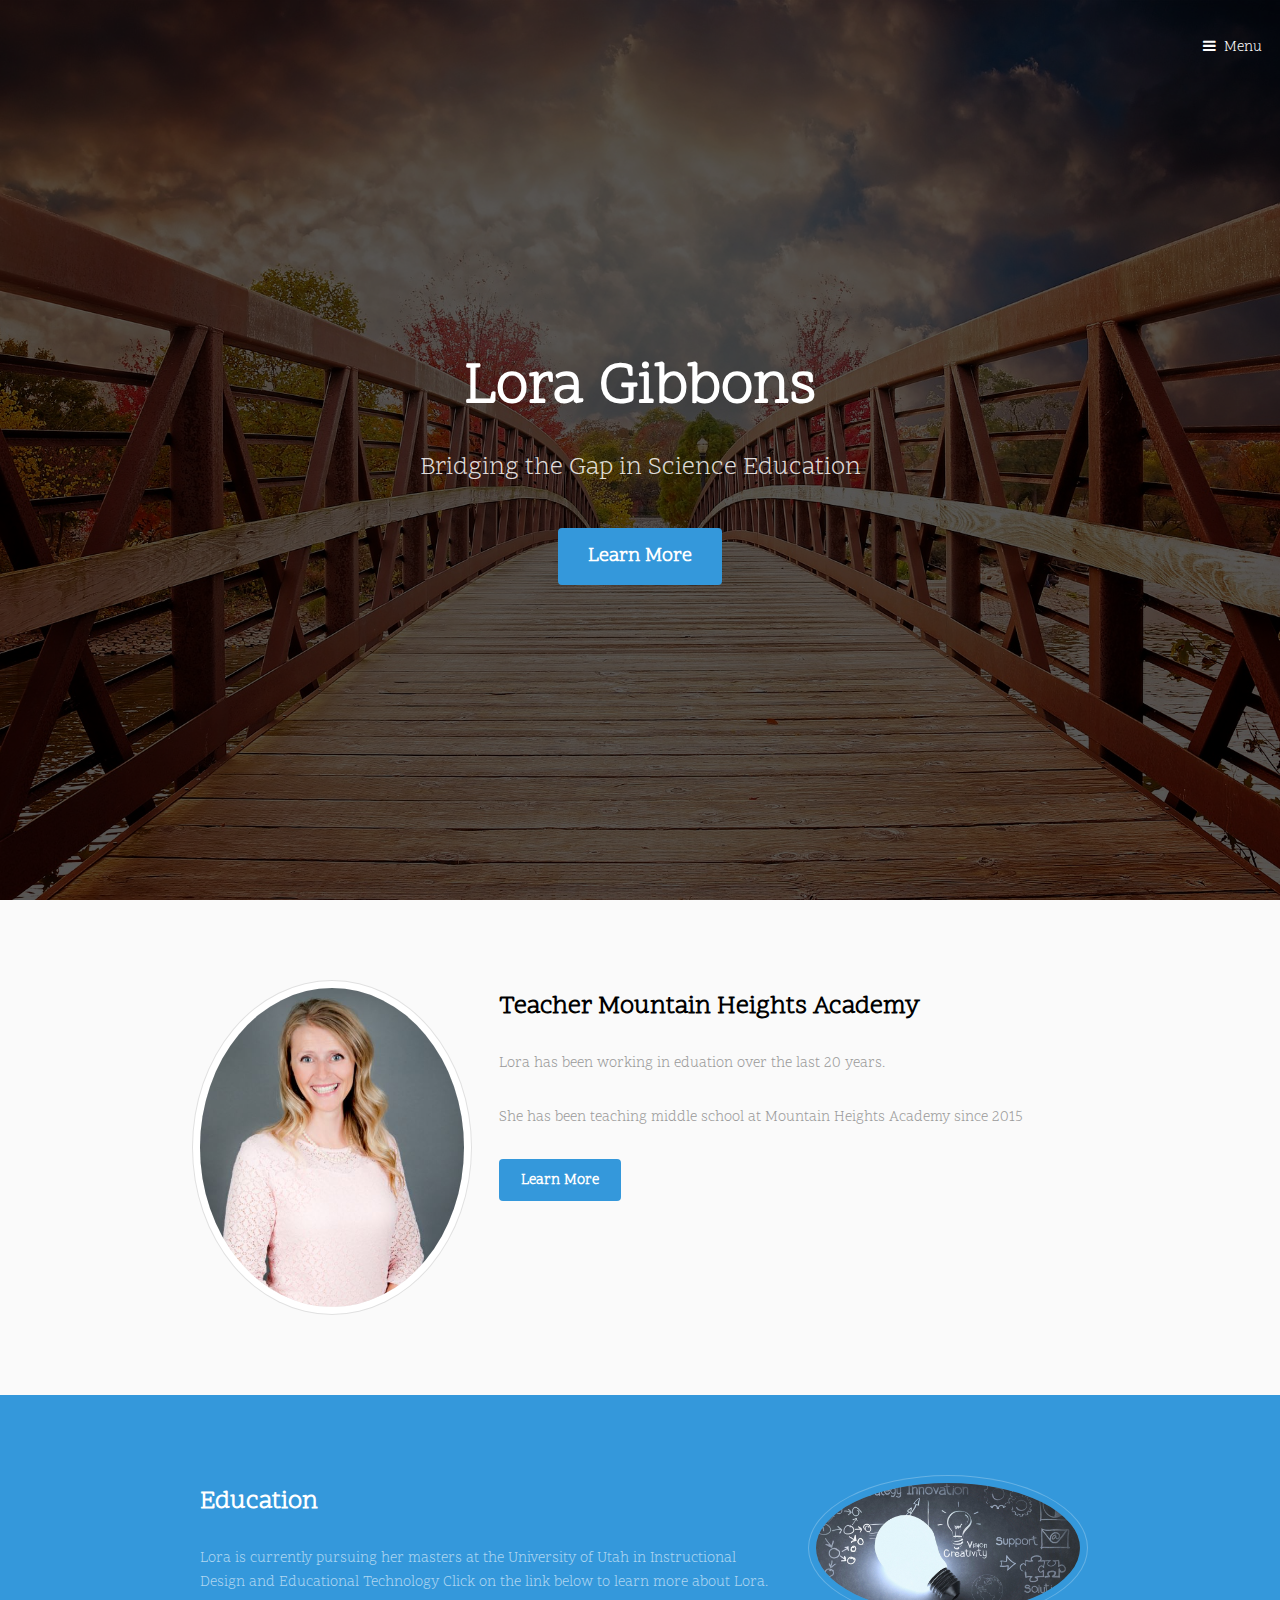
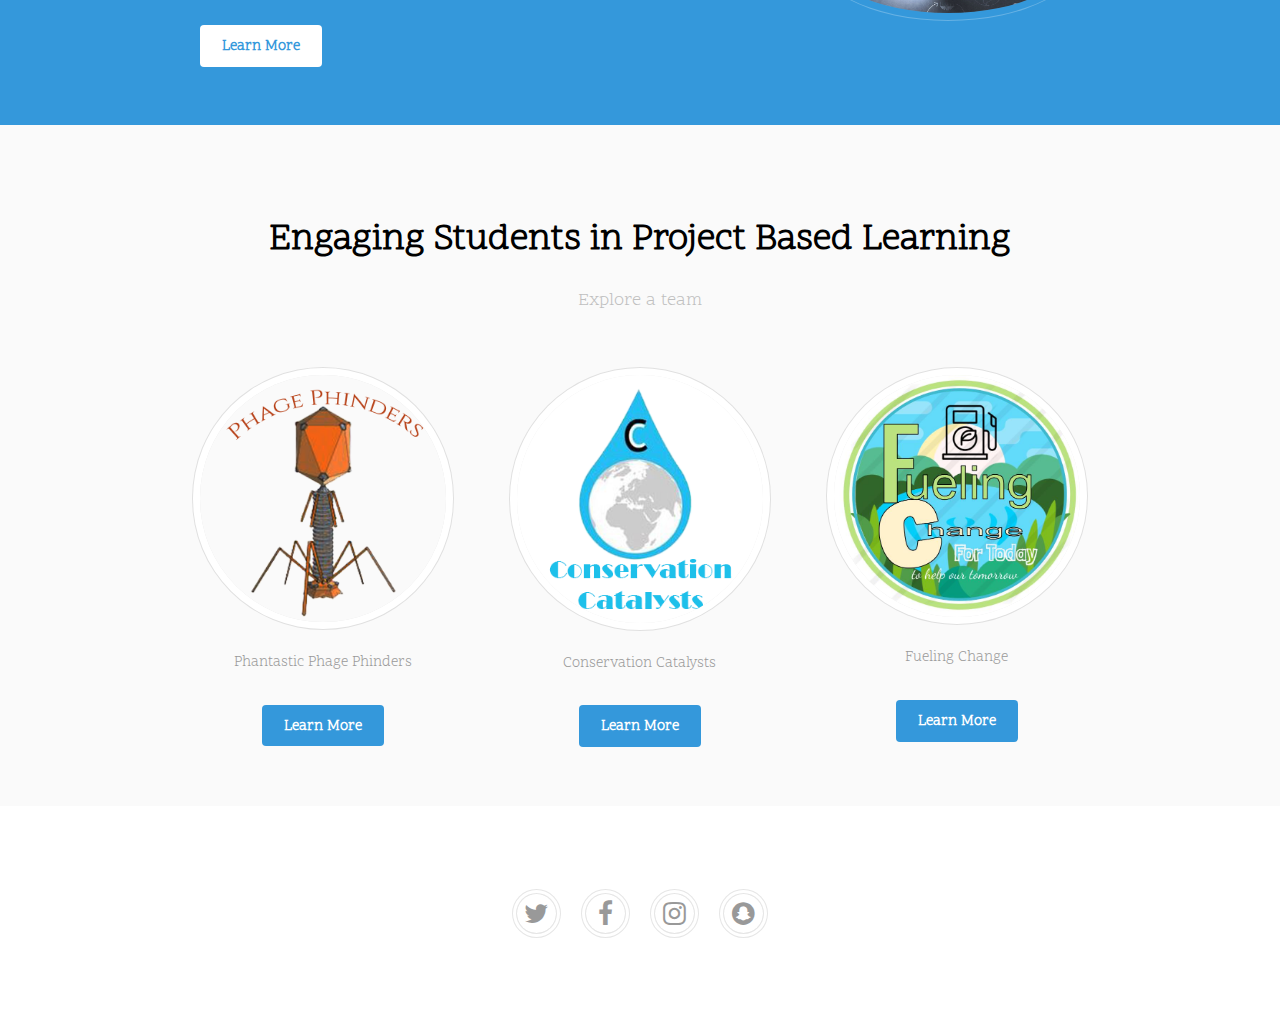
<file: index.html>
<!DOCTYPE HTML>
<!--

-->
<html>
	<head>
		<title>Gibbons</title>
		<meta charset="utf-8" />
		<meta name="viewport" content="width=device-width, initial-scale=1" />
		<link rel="stylesheet" href="assets/css/main.css" />
	</head>
	<body>

		<!-- Header -->
			<header id="header" class="alt">
				<a href="#menu">Menu</a>
			</header>

		<!-- Nav -->
			<nav id="menu">
				<ul class="links">
					<li><a href="index.html">Home</a></li>
					<li><a href="generic.html">Generic</a></li>
					<li><a href="elements.html">Elements</a></li>
				</ul>
			</nav>

		<!-- Banner -->
			<section id="banner">
				<div class="inner">
					<header>
						<h1>Lora Gibbons</h1>
						<p>Bridging the Gap in Science Education</p>
					</header>
					<a href="#main" class="button big scrolly">Learn More</a>
				</div>
			</section>

		<!-- Main -->
			<div id="main">

				<!-- Section -->
					<section class="wrapper style1">
						<div class="inner">
							<!-- 2 Columns -->
								<div class="flex flex-2">
									<div class="col col1">
										<div class="image round fit">
											<a href="generic.html" class="link"><img src="images/lora.JPG" alt="" /></a>
										</div>
									</div>
									<div class="col col2">
										<h3>Teacher Mountain Heights Academy</h3>
										<p>Lora has been working in eduation over the last 20 years.</p>
										<p>She has been teaching middle school at Mountain Heights Academy since 2015 </p>
										<a href="index3.html" class="button">Learn More</a>
									</div>
								</div>
						</div>
					</section>

				<!-- Section -->
					<section class="wrapper style2">
						<div class="inner">
							<div class="flex flex-2">
								<div class="col col2">
									<h3>Education</h3>
									<p>Lora is currently pursuing her masters at the University of Utah in Instructional Design and Educational Technology Click on the link below to learn more about Lora.</p>
									<a href="http://gibbonsinstructionaldesign.weebly.com/" class="button">Learn More</a>
								</div>
								<div class="col col1 first">
									<div class="image round fit">
										<a href="generic.html" class="link"><img src="images/lightbulb.jpg" alt="" /></a>
									</div>
								</div>
							</div>
						</div>
					</section>

				<!-- Section -->
					<section class="wrapper style1">
						<div class="inner">
							<header class="align-center">
								<h2>Engaging Students in Project Based Learning</h2>
								<p>Explore a team</p>
							</header>
							<div class="flex flex-3">
								<div class="col align-center">
									<div class="image round fit">
										<img src="images/phage2.png" alt="" />
									</div>
									<p>Phantastic Phage Phinders </p>
									<a href="https://phantasticphagephinders.weebly.com/" class="button">Learn More</a>
								</div>
								<div class="col align-center">
									<div class="image round fit">
										<img src="images/catalyst1.png" alt="" />
									</div>
									<p>Conservation Catalysts </p>
									<a href="https://conservationcatalysts.weebly.com/" class="button">Learn More</a>
								</div>
								<div class="col align-center">
									<div class="image round fit">
										<img src="images/fueling.jpg" alt="" />
									</div>
									<p>Fueling Change </p>
									<a href="https://fuelingchange.wixsite.com/fuelingchange"class="button">Learn More</a>
								</div>
							</div>
						</div>
					</section>

			</div>

		<!-- Footer -->
			<footer id="footer">
				<div class="copyright">
					<ul class="icons">
						<li><a href="#" class="icon fa-twitter"><span class="label">Twitter</span></a></li>
						<li><a href="#" class="icon fa-facebook"><span class="label">Facebook</span></a></li>
						<li><a href="#" class="icon fa-instagram"><span class="label">Instagram</span></a></li>
						<li><a href="#" class="icon fa-snapchat"><span class="label">Snapchat</span></a></li>
					</ul>
				</div>
			</footer>

		<!-- Scripts -->
			<script src="assets/js/jquery.min.js"></script>
			<script src="assets/js/jquery.scrolly.min.js"></script>
			<script src="assets/js/jquery.scrollex.min.js"></script>
			<script src="assets/js/skel.min.js"></script>
			<script src="assets/js/util.js"></script>
			<script src="assets/js/main.js"></script>

	</body>
</html>
</file>
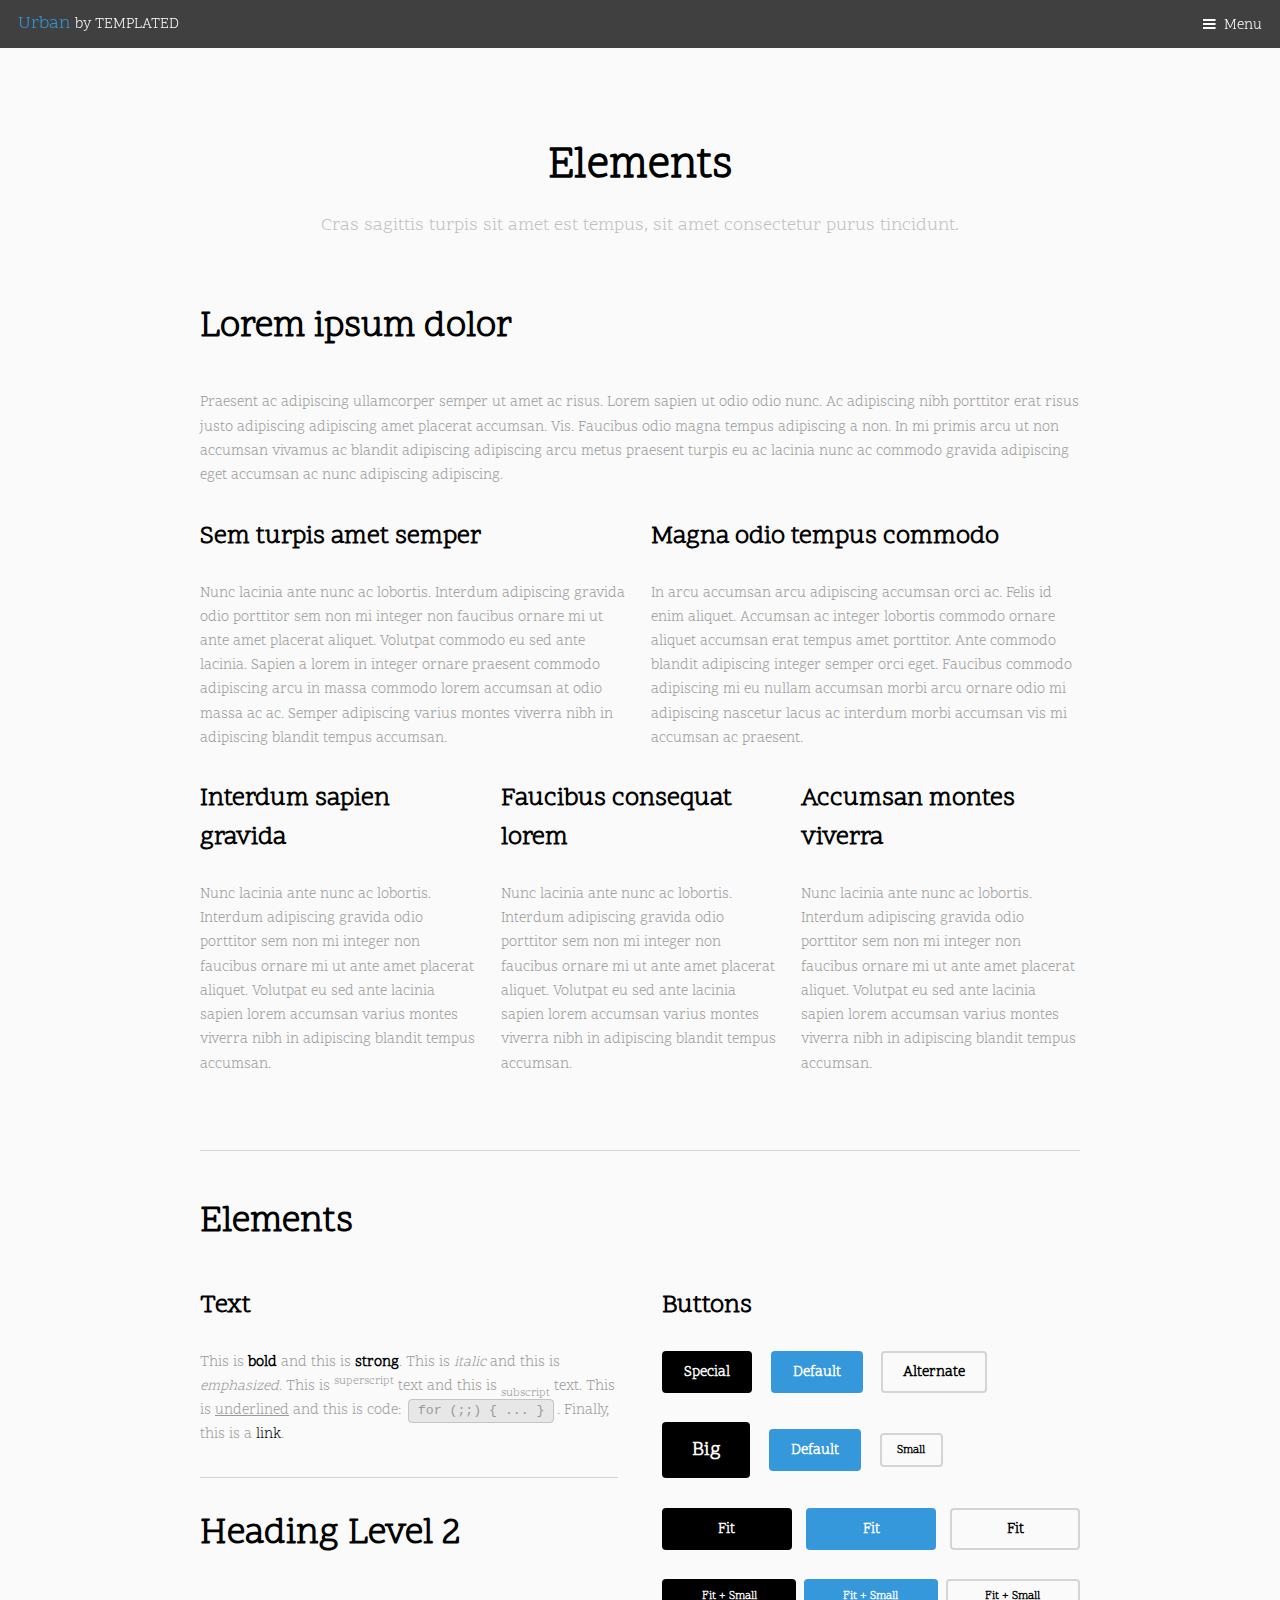
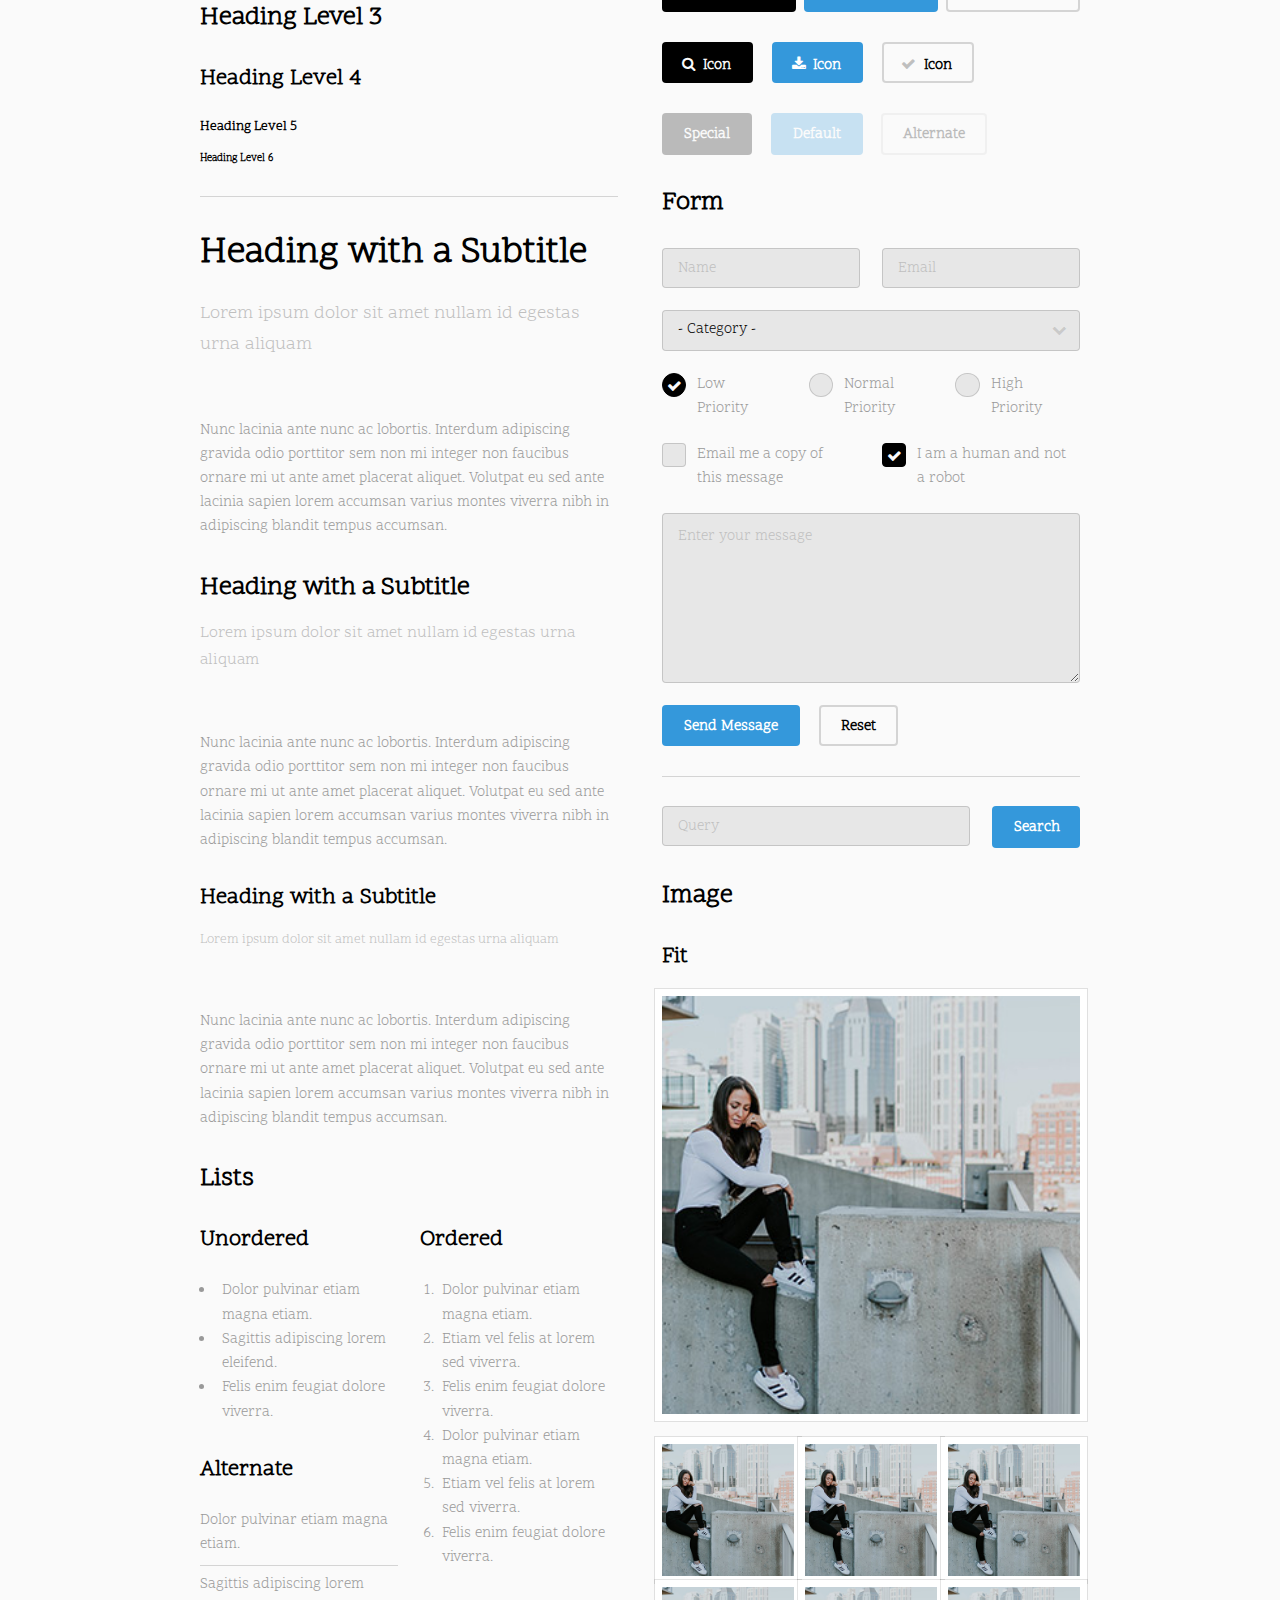
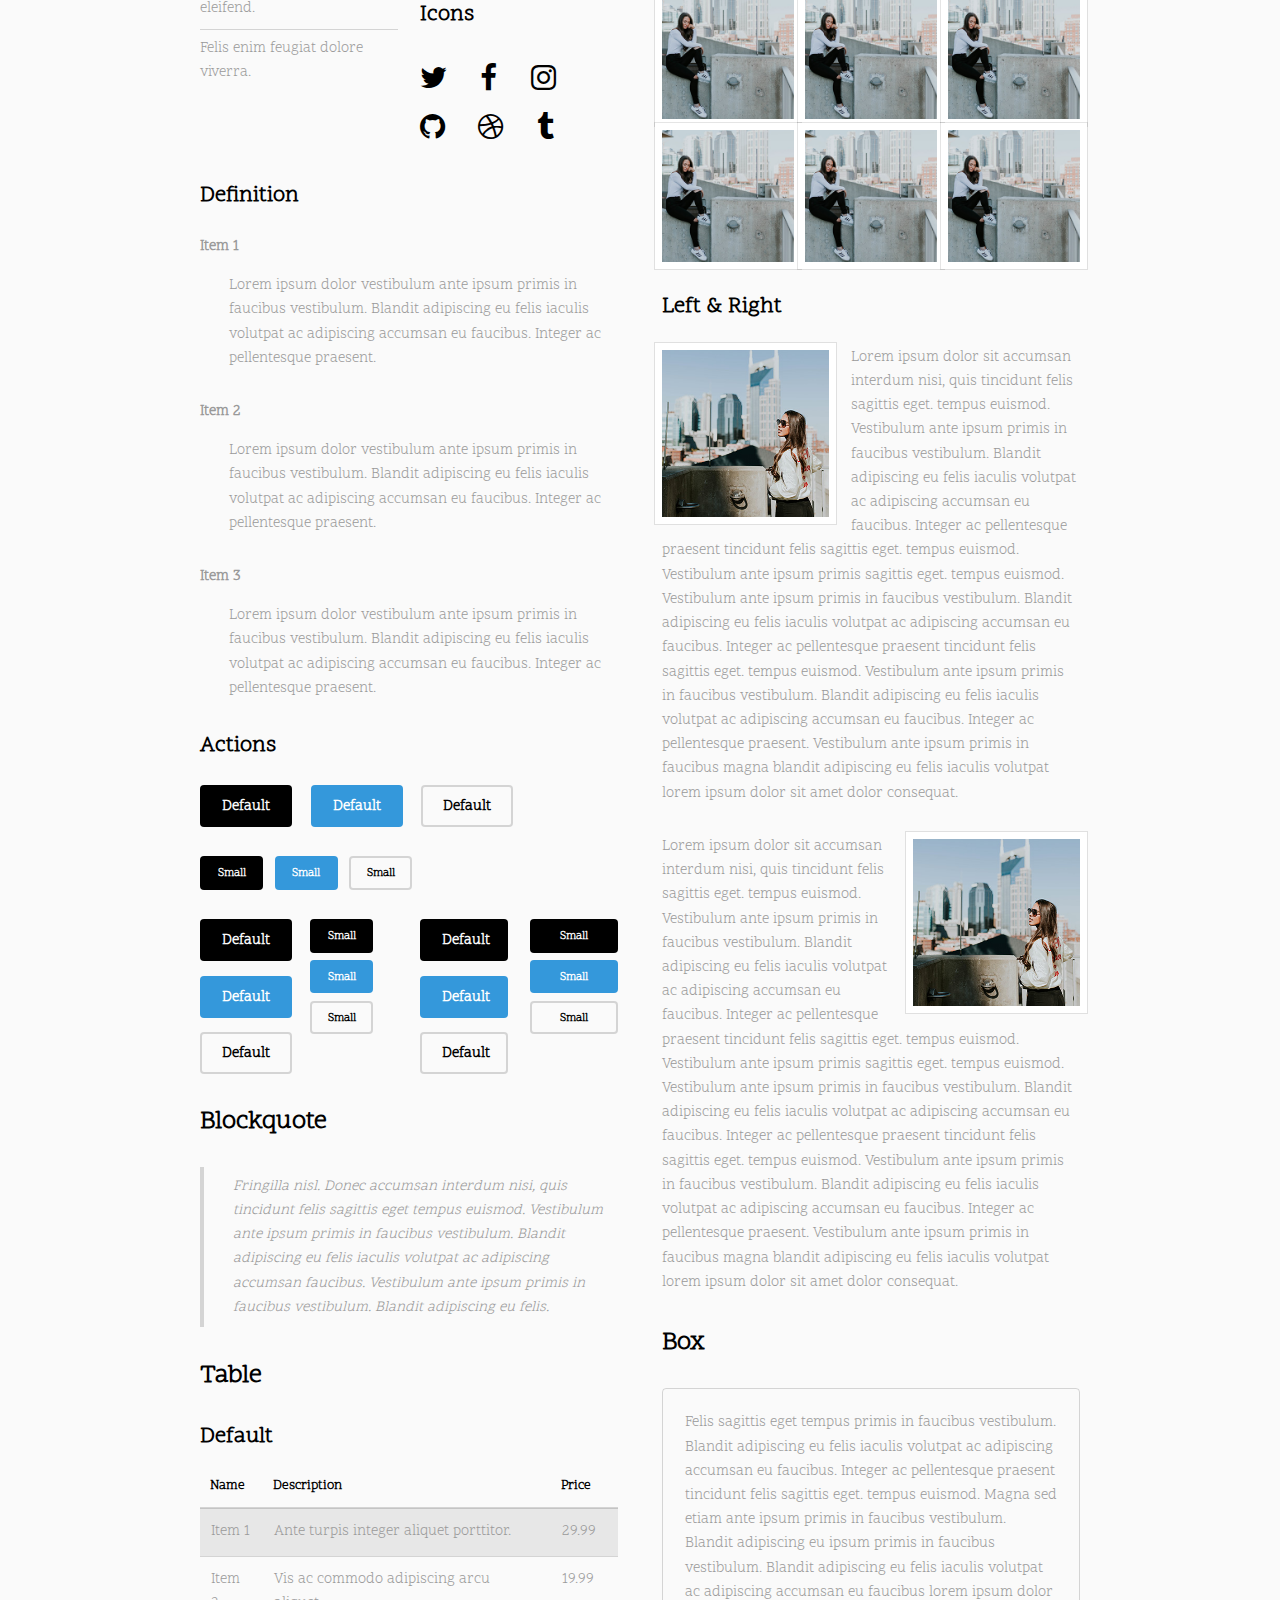
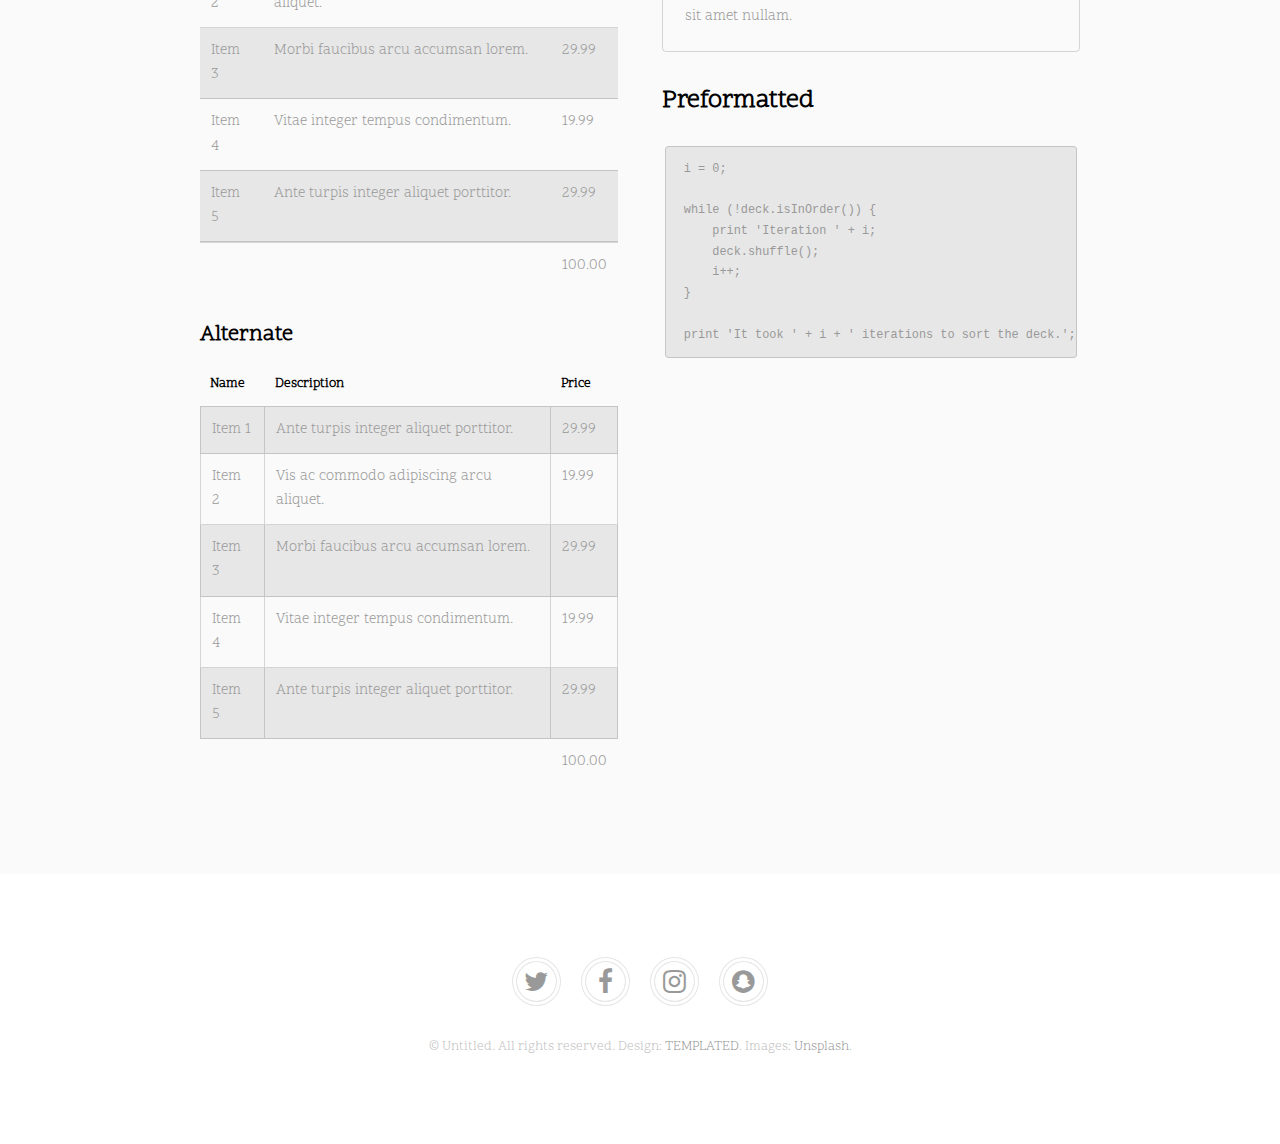
<file: elements.html>
<!DOCTYPE HTML>
<!--
	Urban by TEMPLATED
	templated.co @templatedco
	Released for free under the Creative Commons Attribution 3.0 license (templated.co/license)
-->
<html>
	<head>
		<title>Elements - Urban by TEMPLATED</title>
		<meta charset="utf-8" />
		<meta name="viewport" content="width=device-width, initial-scale=1" />
		<link rel="stylesheet" href="assets/css/main.css" />
	</head>
	<body class="subpage">

		<!-- Header -->
			<header id="header">
				<div class="logo"><a href="index.html">Urban <span>by TEMPLATED</span></a></div>
				<a href="#menu">Menu</a>
			</header>

		<!-- Nav -->
			<nav id="menu">
				<ul class="links">
					<li><a href="index.html">Home</a></li>
					<li><a href="generic.html">Generic</a></li>
					<li><a href="elements.html">Elements</a></li>
				</ul>
			</nav>

		<!-- Main -->
			<div id="main">
				<section class="wrapper style1">
					<div class="inner">

						<header class="align-center">
							<h1>Elements</h1>
							<p>Cras sagittis turpis sit amet est tempus, sit amet consectetur purus tincidunt.</p>
						</header>

						<!-- Content -->
							<h2 id="content">Lorem ipsum dolor</h2>
							<p>Praesent ac adipiscing ullamcorper semper ut amet ac risus. Lorem sapien ut odio odio nunc. Ac adipiscing nibh porttitor erat risus justo adipiscing adipiscing amet placerat accumsan. Vis. Faucibus odio magna tempus adipiscing a non. In mi primis arcu ut non accumsan vivamus ac blandit adipiscing adipiscing arcu metus praesent turpis eu ac lacinia nunc ac commodo gravida adipiscing eget accumsan ac nunc adipiscing adipiscing.</p>
							<div class="row">
								<div class="6u 12u$(small)">
									<h3>Sem turpis amet semper</h3>
									<p>Nunc lacinia ante nunc ac lobortis. Interdum adipiscing gravida odio porttitor sem non mi integer non faucibus ornare mi ut ante amet placerat aliquet. Volutpat commodo eu sed ante lacinia. Sapien a lorem in integer ornare praesent commodo adipiscing arcu in massa commodo lorem accumsan at odio massa ac ac. Semper adipiscing varius montes viverra nibh in adipiscing blandit tempus accumsan.</p>
								</div>
								<div class="6u$ 12u$(small)">
									<h3>Magna odio tempus commodo</h3>
									<p>In arcu accumsan arcu adipiscing accumsan orci ac. Felis id enim aliquet. Accumsan ac integer lobortis commodo ornare aliquet accumsan erat tempus amet porttitor. Ante commodo blandit adipiscing integer semper orci eget. Faucibus commodo adipiscing mi eu nullam accumsan morbi arcu ornare odio mi adipiscing nascetur lacus ac interdum morbi accumsan vis mi accumsan ac praesent.</p>
								</div>
								<!-- Break -->
								<div class="4u 12u$(medium)">
									<h3>Interdum sapien gravida</h3>
									<p>Nunc lacinia ante nunc ac lobortis. Interdum adipiscing gravida odio porttitor sem non mi integer non faucibus ornare mi ut ante amet placerat aliquet. Volutpat eu sed ante lacinia sapien lorem accumsan varius montes viverra nibh in adipiscing blandit tempus accumsan.</p>
								</div>
								<div class="4u 12u$(medium)">
									<h3>Faucibus consequat lorem</h3>
									<p>Nunc lacinia ante nunc ac lobortis. Interdum adipiscing gravida odio porttitor sem non mi integer non faucibus ornare mi ut ante amet placerat aliquet. Volutpat eu sed ante lacinia sapien lorem accumsan varius montes viverra nibh in adipiscing blandit tempus accumsan.</p>
								</div>
								<div class="4u$ 12u$(medium)">
									<h3>Accumsan montes viverra</h3>
									<p>Nunc lacinia ante nunc ac lobortis. Interdum adipiscing gravida odio porttitor sem non mi integer non faucibus ornare mi ut ante amet placerat aliquet. Volutpat eu sed ante lacinia sapien lorem accumsan varius montes viverra nibh in adipiscing blandit tempus accumsan.</p>
								</div>
							</div>

						<hr class="major" />

						<!-- Elements -->
							<h2 id="elements">Elements</h2>
							<div class="row 200%">
								<div class="6u 12u$(medium)">

									<!-- Text stuff -->
										<h3>Text</h3>
										<p>This is <b>bold</b> and this is <strong>strong</strong>. This is <i>italic</i> and this is <em>emphasized</em>.
										This is <sup>superscript</sup> text and this is <sub>subscript</sub> text.
										This is <u>underlined</u> and this is code: <code>for (;;) { ... }</code>.
										Finally, this is a <a href="#">link</a>.</p>
										<hr />
										<h2>Heading Level 2</h2>
										<h3>Heading Level 3</h3>
										<h4>Heading Level 4</h4>
										<h5>Heading Level 5</h5>
										<h6>Heading Level 6</h6>
										<hr />
										<header>
											<h2>Heading with a Subtitle</h2>
											<p>Lorem ipsum dolor sit amet nullam id egestas urna aliquam</p>
										</header>
										<p>Nunc lacinia ante nunc ac lobortis. Interdum adipiscing gravida odio porttitor sem non mi integer non faucibus ornare mi ut ante amet placerat aliquet. Volutpat eu sed ante lacinia sapien lorem accumsan varius montes viverra nibh in adipiscing blandit tempus accumsan.</p>
										<header>
											<h3>Heading with a Subtitle</h3>
											<p>Lorem ipsum dolor sit amet nullam id egestas urna aliquam</p>
										</header>
										<p>Nunc lacinia ante nunc ac lobortis. Interdum adipiscing gravida odio porttitor sem non mi integer non faucibus ornare mi ut ante amet placerat aliquet. Volutpat eu sed ante lacinia sapien lorem accumsan varius montes viverra nibh in adipiscing blandit tempus accumsan.</p>
										<header>
											<h4>Heading with a Subtitle</h4>
											<p>Lorem ipsum dolor sit amet nullam id egestas urna aliquam</p>
										</header>
										<p>Nunc lacinia ante nunc ac lobortis. Interdum adipiscing gravida odio porttitor sem non mi integer non faucibus ornare mi ut ante amet placerat aliquet. Volutpat eu sed ante lacinia sapien lorem accumsan varius montes viverra nibh in adipiscing blandit tempus accumsan.</p>

									<!-- Lists -->
										<h3>Lists</h3>
										<div class="row">
											<div class="6u 12u$(small)">

												<h4>Unordered</h4>
												<ul>
													<li>Dolor pulvinar etiam magna etiam.</li>
													<li>Sagittis adipiscing lorem eleifend.</li>
													<li>Felis enim feugiat dolore viverra.</li>
												</ul>

												<h4>Alternate</h4>
												<ul class="alt">
													<li>Dolor pulvinar etiam magna etiam.</li>
													<li>Sagittis adipiscing lorem eleifend.</li>
													<li>Felis enim feugiat dolore viverra.</li>
												</ul>

											</div>
											<div class="6u$ 12u$(small)">

												<h4>Ordered</h4>
												<ol>
													<li>Dolor pulvinar etiam magna etiam.</li>
													<li>Etiam vel felis at lorem sed viverra.</li>
													<li>Felis enim feugiat dolore viverra.</li>
													<li>Dolor pulvinar etiam magna etiam.</li>
													<li>Etiam vel felis at lorem sed viverra.</li>
													<li>Felis enim feugiat dolore viverra.</li>
												</ol>

												<h4>Icons</h4>
												<ul class="icons">
													<li><a href="#" class="icon fa-twitter"><span class="label">Twitter</span></a></li>
													<li><a href="#" class="icon fa-facebook"><span class="label">Facebook</span></a></li>
													<li><a href="#" class="icon fa-instagram"><span class="label">Instagram</span></a></li>
													<li><a href="#" class="icon fa-github"><span class="label">Github</span></a></li>
													<li><a href="#" class="icon fa-dribbble"><span class="label">Dribbble</span></a></li>
													<li><a href="#" class="icon fa-tumblr"><span class="label">Tumblr</span></a></li>
												</ul>

											</div>
										</div>
										<h4>Definition</h4>
										<dl>
											<dt>Item 1</dt>
											<dd>
												<p>Lorem ipsum dolor vestibulum ante ipsum primis in faucibus vestibulum. Blandit adipiscing eu felis iaculis volutpat ac adipiscing accumsan eu faucibus. Integer ac pellentesque praesent.</p>
											</dd>
											<dt>Item 2</dt>
											<dd>
												<p>Lorem ipsum dolor vestibulum ante ipsum primis in faucibus vestibulum. Blandit adipiscing eu felis iaculis volutpat ac adipiscing accumsan eu faucibus. Integer ac pellentesque praesent.</p>
											</dd>
											<dt>Item 3</dt>
											<dd>
												<p>Lorem ipsum dolor vestibulum ante ipsum primis in faucibus vestibulum. Blandit adipiscing eu felis iaculis volutpat ac adipiscing accumsan eu faucibus. Integer ac pellentesque praesent.</p>
											</dd>
										</dl>

										<h4>Actions</h4>
										<ul class="actions">
											<li><a href="#" class="button special">Default</a></li>
											<li><a href="#" class="button">Default</a></li>
											<li><a href="#" class="button alt">Default</a></li>
										</ul>
										<ul class="actions small">
											<li><a href="#" class="button special small">Small</a></li>
											<li><a href="#" class="button small">Small</a></li>
											<li><a href="#" class="button alt small">Small</a></li>
										</ul>
										<div class="row">
											<div class="3u 12u$(small)">
												<ul class="actions vertical">
													<li><a href="#" class="button special">Default</a></li>
													<li><a href="#" class="button">Default</a></li>
													<li><a href="#" class="button alt">Default</a></li>
												</ul>
											</div>
											<div class="3u 12u$(small)">
												<ul class="actions vertical small">
													<li><a href="#" class="button special small">Small</a></li>
													<li><a href="#" class="button small">Small</a></li>
													<li><a href="#" class="button alt small">Small</a></li>
												</ul>
											</div>
											<div class="3u 12u$(small)">
												<ul class="actions vertical">
													<li><a href="#" class="button special fit">Default</a></li>
													<li><a href="#" class="button fit">Default</a></li>
													<li><a href="#" class="button alt fit">Default</a></li>
												</ul>
											</div>
											<div class="3u$ 12u$(small)">
												<ul class="actions vertical small">
													<li><a href="#" class="button special small fit">Small</a></li>
													<li><a href="#" class="button small fit">Small</a></li>
													<li><a href="#" class="button alt small fit">Small</a></li>
												</ul>
											</div>
										</div>

									<!-- Blockquote -->
										<h3>Blockquote</h3>
										<blockquote>Fringilla nisl. Donec accumsan interdum nisi, quis tincidunt felis sagittis eget tempus euismod. Vestibulum ante ipsum primis in faucibus vestibulum. Blandit adipiscing eu felis iaculis volutpat ac adipiscing accumsan faucibus. Vestibulum ante ipsum primis in faucibus vestibulum. Blandit adipiscing eu felis.</blockquote>

									<!-- Table -->
										<h3>Table</h3>

										<h4>Default</h4>
										<div class="table-wrapper">
											<table>
												<thead>
													<tr>
														<th>Name</th>
														<th>Description</th>
														<th>Price</th>
													</tr>
												</thead>
												<tbody>
													<tr>
														<td>Item 1</td>
														<td>Ante turpis integer aliquet porttitor.</td>
														<td>29.99</td>
													</tr>
													<tr>
														<td>Item 2</td>
														<td>Vis ac commodo adipiscing arcu aliquet.</td>
														<td>19.99</td>
													</tr>
													<tr>
														<td>Item 3</td>
														<td> Morbi faucibus arcu accumsan lorem.</td>
														<td>29.99</td>
													</tr>
													<tr>
														<td>Item 4</td>
														<td>Vitae integer tempus condimentum.</td>
														<td>19.99</td>
													</tr>
													<tr>
														<td>Item 5</td>
														<td>Ante turpis integer aliquet porttitor.</td>
														<td>29.99</td>
													</tr>
												</tbody>
												<tfoot>
													<tr>
														<td colspan="2"></td>
														<td>100.00</td>
													</tr>
												</tfoot>
											</table>
										</div>

										<h4>Alternate</h4>
										<div class="table-wrapper">
											<table class="alt">
												<thead>
													<tr>
														<th>Name</th>
														<th>Description</th>
														<th>Price</th>
													</tr>
												</thead>
												<tbody>
													<tr>
														<td>Item 1</td>
														<td>Ante turpis integer aliquet porttitor.</td>
														<td>29.99</td>
													</tr>
													<tr>
														<td>Item 2</td>
														<td>Vis ac commodo adipiscing arcu aliquet.</td>
														<td>19.99</td>
													</tr>
													<tr>
														<td>Item 3</td>
														<td> Morbi faucibus arcu accumsan lorem.</td>
														<td>29.99</td>
													</tr>
													<tr>
														<td>Item 4</td>
														<td>Vitae integer tempus condimentum.</td>
														<td>19.99</td>
													</tr>
													<tr>
														<td>Item 5</td>
														<td>Ante turpis integer aliquet porttitor.</td>
														<td>29.99</td>
													</tr>
												</tbody>
												<tfoot>
													<tr>
														<td colspan="2"></td>
														<td>100.00</td>
													</tr>
												</tfoot>
											</table>
										</div>

								</div>
								<div class="6u$ 12u$(medium)">

									<!-- Buttons -->
										<h3>Buttons</h3>
										<ul class="actions">
											<li><a href="#" class="button special">Special</a></li>
											<li><a href="#" class="button">Default</a></li>
											<li><a href="#" class="button alt">Alternate</a></li>
										</ul>
										<ul class="actions">
											<li><a href="#" class="button special big">Big</a></li>
											<li><a href="#" class="button">Default</a></li>
											<li><a href="#" class="button alt small">Small</a></li>
										</ul>
										<ul class="actions fit">
											<li><a href="#" class="button special fit">Fit</a></li>
											<li><a href="#" class="button fit">Fit</a></li>
											<li><a href="#" class="button alt fit">Fit</a></li>
										</ul>
										<ul class="actions fit small">
											<li><a href="#" class="button special fit small">Fit + Small</a></li>
											<li><a href="#" class="button fit small">Fit + Small</a></li>
											<li><a href="#" class="button alt fit small">Fit + Small</a></li>
										</ul>
										<ul class="actions">
											<li><a href="#" class="button special icon fa-search">Icon</a></li>
											<li><a href="#" class="button icon fa-download">Icon</a></li>
											<li><a href="#" class="button alt icon fa-check">Icon</a></li>
										</ul>
										<ul class="actions">
											<li><span class="button special disabled">Special</span></li>
											<li><span class="button disabled">Default</span></li>
											<li><span class="button alt disabled">Alternate</span></li>
										</ul>

									<!-- Form -->
										<h3>Form</h3>

										<form method="post" action="#">
											<div class="row uniform">
												<div class="6u 12u$(xsmall)">
													<input type="text" name="name" id="name" value="" placeholder="Name" />
												</div>
												<div class="6u$ 12u$(xsmall)">
													<input type="email" name="email" id="email" value="" placeholder="Email" />
												</div>
												<!-- Break -->
												<div class="12u$">
													<div class="select-wrapper">
														<select name="category" id="category">
															<option value="">- Category -</option>
															<option value="1">Manufacturing</option>
															<option value="1">Shipping</option>
															<option value="1">Administration</option>
															<option value="1">Human Resources</option>
														</select>
													</div>
												</div>
												<!-- Break -->
												<div class="4u 12u$(small)">
													<input type="radio" id="priority-low" name="priority" checked>
													<label for="priority-low">Low Priority</label>
												</div>
												<div class="4u 12u$(small)">
													<input type="radio" id="priority-normal" name="priority">
													<label for="priority-normal">Normal Priority</label>
												</div>
												<div class="4u$ 12u$(small)">
													<input type="radio" id="priority-high" name="priority">
													<label for="priority-high">High Priority</label>
												</div>
												<!-- Break -->
												<div class="6u 12u$(small)">
													<input type="checkbox" id="copy" name="copy">
													<label for="copy">Email me a copy of this message</label>
												</div>
												<div class="6u$ 12u$(small)">
													<input type="checkbox" id="human" name="human" checked>
													<label for="human">I am a human and not a robot</label>
												</div>
												<!-- Break -->
												<div class="12u$">
													<textarea name="message" id="message" placeholder="Enter your message" rows="6"></textarea>
												</div>
												<!-- Break -->
												<div class="12u$">
													<ul class="actions">
														<li><input type="submit" value="Send Message" /></li>
														<li><input type="reset" value="Reset" class="alt" /></li>
													</ul>
												</div>
											</div>
										</form>

										<hr />

										<form method="post" action="#">
											<div class="row uniform">
												<div class="9u 12u$(small)">
													<input type="text" name="query" id="query" value="" placeholder="Query" />
												</div>
												<div class="3u$ 12u$(small)">
													<input type="submit" value="Search" class="fit" />
												</div>
											</div>
										</form>

									<!-- Image -->
										<h3>Image</h3>

										<h4>Fit</h4>
										<span class="image fit"><img src="images/pic01.jpg" alt="" /></span>
										<div class="box alt">
											<div class="row 50% uniform">
												<div class="4u"><span class="image fit"><img src="images/pic01.jpg" alt="" /></span></div>
												<div class="4u"><span class="image fit"><img src="images/pic01.jpg" alt="" /></span></div>
												<div class="4u$"><span class="image fit"><img src="images/pic01.jpg" alt="" /></span></div>
												<!-- Break -->
												<div class="4u"><span class="image fit"><img src="images/pic01.jpg" alt="" /></span></div>
												<div class="4u"><span class="image fit"><img src="images/pic01.jpg" alt="" /></span></div>
												<div class="4u$"><span class="image fit"><img src="images/pic01.jpg" alt="" /></span></div>
												<!-- Break -->
												<div class="4u"><span class="image fit"><img src="images/pic01.jpg" alt="" /></span></div>
												<div class="4u"><span class="image fit"><img src="images/pic01.jpg" alt="" /></span></div>
												<div class="4u$"><span class="image fit"><img src="images/pic01.jpg" alt="" /></span></div>
											</div>
										</div>

										<h4>Left &amp; Right</h4>
										<p><span class="image left"><img src="images/pic02.jpg" alt="" /></span>Lorem ipsum dolor sit accumsan interdum nisi, quis tincidunt felis sagittis eget. tempus euismod. Vestibulum ante ipsum primis in faucibus vestibulum. Blandit adipiscing eu felis iaculis volutpat ac adipiscing accumsan eu faucibus. Integer ac pellentesque praesent tincidunt felis sagittis eget. tempus euismod. Vestibulum ante ipsum primis sagittis eget. tempus euismod. Vestibulum ante ipsum primis in faucibus vestibulum. Blandit adipiscing eu felis iaculis volutpat ac adipiscing accumsan eu faucibus. Integer ac pellentesque praesent tincidunt felis sagittis eget. tempus euismod. Vestibulum ante ipsum primis in faucibus vestibulum. Blandit adipiscing eu felis iaculis volutpat ac adipiscing accumsan eu faucibus. Integer ac pellentesque praesent. Vestibulum ante ipsum primis in faucibus magna blandit adipiscing eu felis iaculis volutpat lorem ipsum dolor sit amet dolor consequat.</p>
										<p><span class="image right"><img src="images/pic02.jpg" alt="" /></span>Lorem ipsum dolor sit accumsan interdum nisi, quis tincidunt felis sagittis eget. tempus euismod. Vestibulum ante ipsum primis in faucibus vestibulum. Blandit adipiscing eu felis iaculis volutpat ac adipiscing accumsan eu faucibus. Integer ac pellentesque praesent tincidunt felis sagittis eget. tempus euismod. Vestibulum ante ipsum primis sagittis eget. tempus euismod. Vestibulum ante ipsum primis in faucibus vestibulum. Blandit adipiscing eu felis iaculis volutpat ac adipiscing accumsan eu faucibus. Integer ac pellentesque praesent tincidunt felis sagittis eget. tempus euismod. Vestibulum ante ipsum primis in faucibus vestibulum. Blandit adipiscing eu felis iaculis volutpat ac adipiscing accumsan eu faucibus. Integer ac pellentesque praesent. Vestibulum ante ipsum primis in faucibus magna blandit adipiscing eu felis iaculis volutpat lorem ipsum dolor sit amet dolor consequat.</p>

									<!-- Box -->
										<h3>Box</h3>
										<div class="box">
											<p>Felis sagittis eget tempus primis in faucibus vestibulum. Blandit adipiscing eu felis iaculis volutpat ac adipiscing accumsan eu faucibus. Integer ac pellentesque praesent tincidunt felis sagittis eget. tempus euismod. Magna sed etiam ante ipsum primis in faucibus vestibulum. Blandit adipiscing eu ipsum primis in faucibus vestibulum. Blandit adipiscing eu felis iaculis volutpat ac adipiscing accumsan eu faucibus lorem ipsum dolor sit amet nullam.</p>
										</div>

									<!-- Preformatted Code -->
										<h3>Preformatted</h3>
										<pre><code>i = 0;

while (!deck.isInOrder()) {
    print 'Iteration ' + i;
    deck.shuffle();
    i++;
}

print 'It took ' + i + ' iterations to sort the deck.';
</code></pre>

							</div>
						</div>
					</div>
				</section>
			</div>

		<!-- Footer -->
			<footer id="footer">
				<div class="copyright">
					<ul class="icons">
						<li><a href="#" class="icon fa-twitter"><span class="label">Twitter</span></a></li>
						<li><a href="#" class="icon fa-facebook"><span class="label">Facebook</span></a></li>
						<li><a href="#" class="icon fa-instagram"><span class="label">Instagram</span></a></li>
						<li><a href="#" class="icon fa-snapchat"><span class="label">Snapchat</span></a></li>
					</ul>
					<p>&copy; Untitled. All rights reserved. Design: <a href="https://templated.co">TEMPLATED</a>. Images: <a href="https://unsplash.com">Unsplash</a>.</p>
				</div>
			</footer>

		<!-- Scripts -->
			<script src="assets/js/jquery.min.js"></script>
			<script src="assets/js/jquery.scrolly.min.js"></script>
			<script src="assets/js/jquery.scrollex.min.js"></script>
			<script src="assets/js/skel.min.js"></script>
			<script src="assets/js/util.js"></script>
			<script src="assets/js/main.js"></script>

	</body>
</html>
</file>
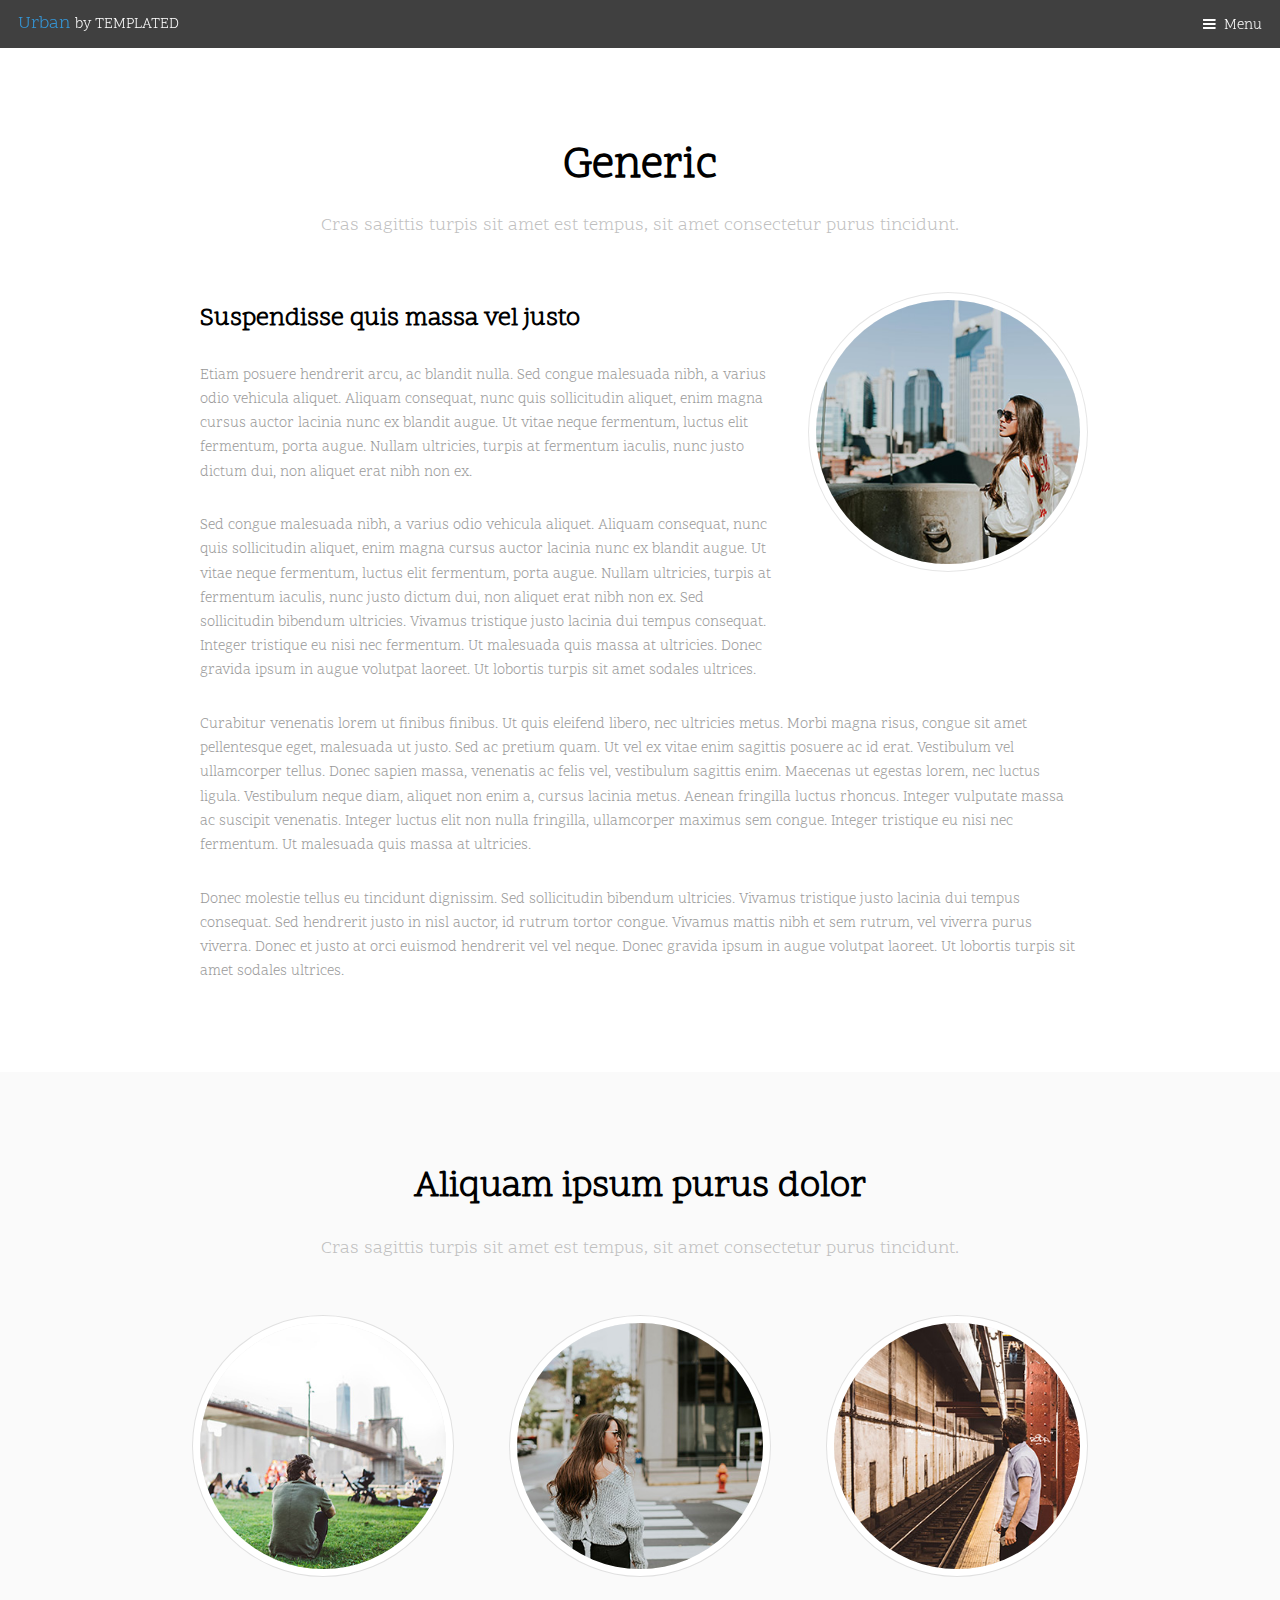
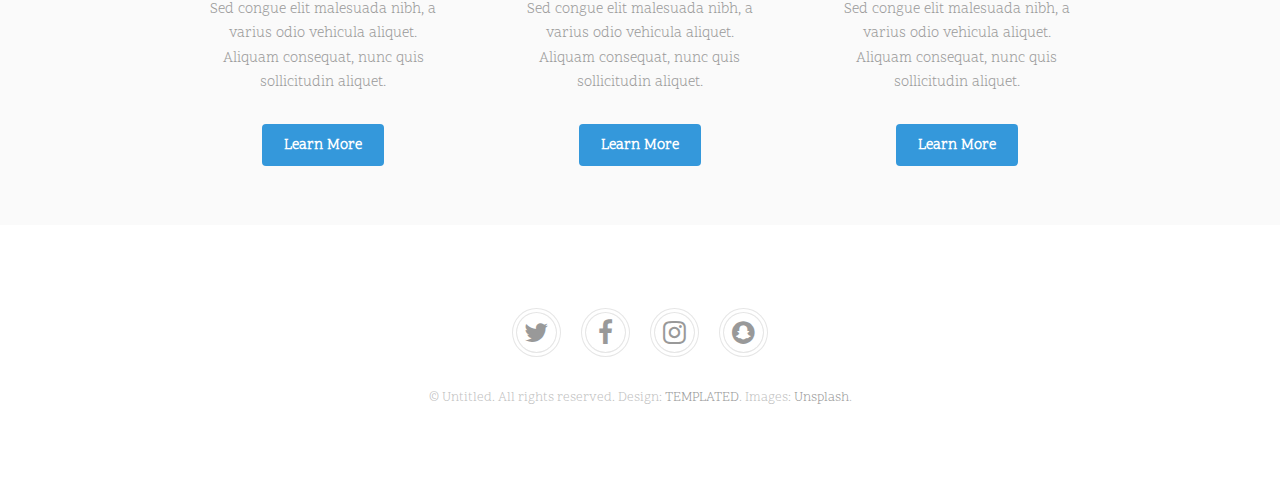
<file: generic.html>
<!DOCTYPE HTML>
<!--
	Urban by TEMPLATED
	templated.co @templatedco
	Released for free under the Creative Commons Attribution 3.0 license (templated.co/license)
-->
<html>
	<head>
		<title>Generic - Urban by TEMPLATED</title>
		<meta charset="utf-8" />
		<meta name="viewport" content="width=device-width, initial-scale=1" />
		<link rel="stylesheet" href="assets/css/main.css" />
	</head>
	<body class="subpage">

		<!-- Header -->
			<header id="header">
				<div class="logo"><a href="index.html">Urban <span>by TEMPLATED</span></a></div>
				<a href="#menu">Menu</a>
			</header>

		<!-- Nav -->
			<nav id="menu">
				<ul class="links">
					<li><a href="index.html">Home</a></li>
					<li><a href="generic.html">Generic</a></li>
					<li><a href="elements.html">Elements</a></li>
				</ul>
			</nav>

		<!-- Main -->
			<div id="main">

				<!-- Section -->
					<section class="wrapper">
						<div class="inner">
							<header class="align-center">
								<h1>Generic</h1>
								<p>Cras sagittis turpis sit amet est tempus, sit amet consectetur purus tincidunt.</p>
							</header>
							<div class="flex flex-2">
								<div class="col col2">
									<h3>Suspendisse quis massa vel justo</h3>
									<p>Etiam posuere hendrerit arcu, ac blandit nulla. Sed congue malesuada nibh, a varius odio vehicula aliquet. Aliquam consequat, nunc quis sollicitudin aliquet, enim magna cursus auctor lacinia nunc ex blandit augue. Ut vitae neque fermentum, luctus elit fermentum, porta augue. Nullam ultricies, turpis at fermentum iaculis, nunc justo dictum dui, non aliquet erat nibh non ex.</p>
									<p>Sed congue malesuada nibh, a varius odio vehicula aliquet. Aliquam consequat, nunc quis sollicitudin aliquet, enim magna cursus auctor lacinia nunc ex blandit augue. Ut vitae neque fermentum, luctus elit fermentum, porta augue. Nullam ultricies, turpis at fermentum iaculis, nunc justo dictum dui, non aliquet erat nibh non ex. Sed sollicitudin bibendum ultricies. Vivamus tristique justo lacinia dui tempus consequat. Integer tristique eu nisi nec fermentum. Ut malesuada quis massa at ultricies. Donec gravida ipsum in augue volutpat laoreet. Ut lobortis turpis sit amet sodales ultrices.</p>
								</div>
								<div class="col col1 first">
									<div class="image round fit">
										<a href="generic.html" class="link"><img src="images/pic02.jpg" alt="" /></a>
									</div>
								</div>
							</div>
							<p>Curabitur venenatis lorem ut finibus finibus. Ut quis eleifend libero, nec ultricies metus. Morbi magna risus, congue sit amet pellentesque eget, malesuada ut justo. Sed ac pretium quam. Ut vel ex vitae enim sagittis posuere ac id erat. Vestibulum vel ullamcorper tellus. Donec sapien massa, venenatis ac felis vel, vestibulum sagittis enim. Maecenas ut egestas lorem, nec luctus ligula. Vestibulum neque diam, aliquet non enim a, cursus lacinia metus. Aenean fringilla luctus rhoncus. Integer vulputate massa ac suscipit venenatis. Integer luctus elit non nulla fringilla, ullamcorper maximus sem congue. Integer tristique eu nisi nec fermentum. Ut malesuada quis massa at ultricies.</p>
							<p>Donec molestie tellus eu tincidunt dignissim. Sed sollicitudin bibendum ultricies. Vivamus tristique justo lacinia dui tempus consequat. Sed hendrerit justo in nisl auctor, id rutrum tortor congue. Vivamus mattis nibh et sem rutrum, vel viverra purus viverra. Donec et justo at orci euismod hendrerit vel vel neque. Donec gravida ipsum in augue volutpat laoreet. Ut lobortis turpis sit amet sodales ultrices.</p>
						</div>
					</section>

				<!-- Section -->
					<section class="wrapper style1">
						<div class="inner">
							<header class="align-center">
								<h2>Aliquam ipsum purus dolor</h2>
								<p>Cras sagittis turpis sit amet est tempus, sit amet consectetur purus tincidunt.</p>
							</header>
							<div class="flex flex-3">
								<div class="col align-center">
									<div class="image round fit">
										<img src="images/pic03.jpg" alt="" />
									</div>
									<p>Sed congue elit malesuada nibh, a varius odio vehicula aliquet. Aliquam consequat, nunc quis sollicitudin aliquet. </p>
									<a href="#" class="button">Learn More</a>
								</div>
								<div class="col align-center">
									<div class="image round fit">
										<img src="images/pic05.jpg" alt="" />
									</div>
									<p>Sed congue elit malesuada nibh, a varius odio vehicula aliquet. Aliquam consequat, nunc quis sollicitudin aliquet. </p>
									<a href="#" class="button">Learn More</a>
								</div>
								<div class="col align-center">
									<div class="image round fit">
										<img src="images/pic04.jpg" alt="" />
									</div>
									<p>Sed congue elit malesuada nibh, a varius odio vehicula aliquet. Aliquam consequat, nunc quis sollicitudin aliquet. </p>
									<a href="#" class="button">Learn More</a>
								</div>
							</div>
						</div>
					</section>

			</div>

		<!-- Footer -->
			<footer id="footer">
				<div class="copyright">
					<ul class="icons">
						<li><a href="#" class="icon fa-twitter"><span class="label">Twitter</span></a></li>
						<li><a href="#" class="icon fa-facebook"><span class="label">Facebook</span></a></li>
						<li><a href="#" class="icon fa-instagram"><span class="label">Instagram</span></a></li>
						<li><a href="#" class="icon fa-snapchat"><span class="label">Snapchat</span></a></li>
					</ul>
					<p>&copy; Untitled. All rights reserved. Design: <a href="https://templated.co">TEMPLATED</a>. Images: <a href="https://unsplash.com">Unsplash</a>.</p>
				</div>
			</footer>

		<!-- Scripts -->
			<script src="assets/js/jquery.min.js"></script>
			<script src="assets/js/jquery.scrolly.min.js"></script>
			<script src="assets/js/jquery.scrollex.min.js"></script>
			<script src="assets/js/skel.min.js"></script>
			<script src="assets/js/util.js"></script>
			<script src="assets/js/main.js"></script>

	</body>
</html>
</file>
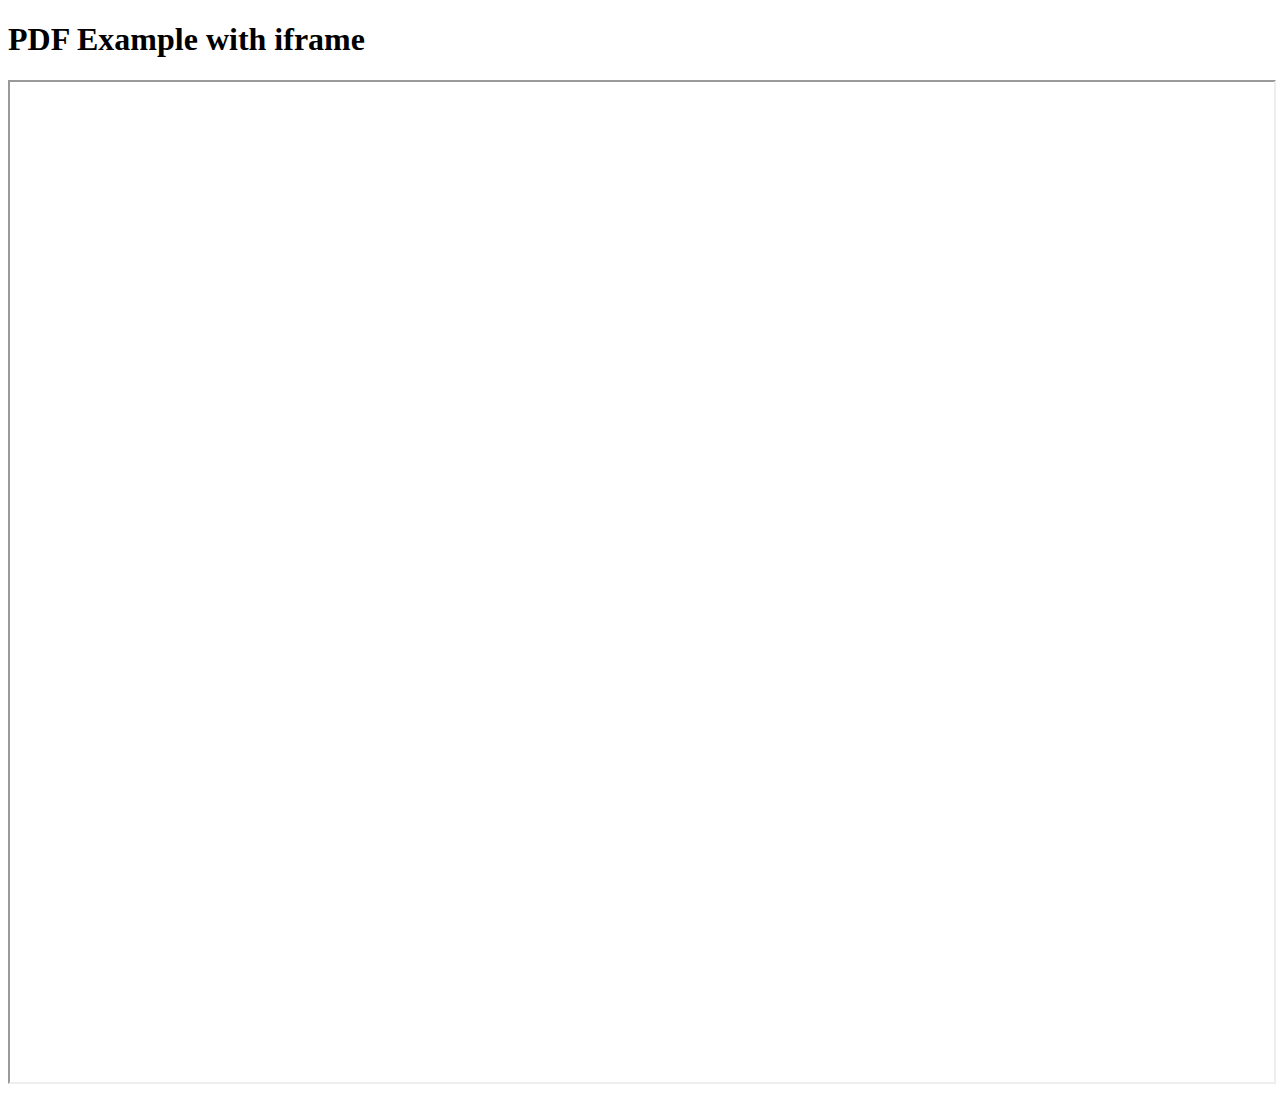
<file: Index2.html>
<!DOCTYPE html>

<html>
  <head>
     <link rel="Stylesheet"
     href="">
     <title>CSS Position</title>
  </head>
  <body>
  <h1>PDF Example with iframe</h1>
    <iframe src="images/Gibbons%20CV.pdf" width="100%" height="1000px">
    </iframe>
  
  </body>
</html>
</file>
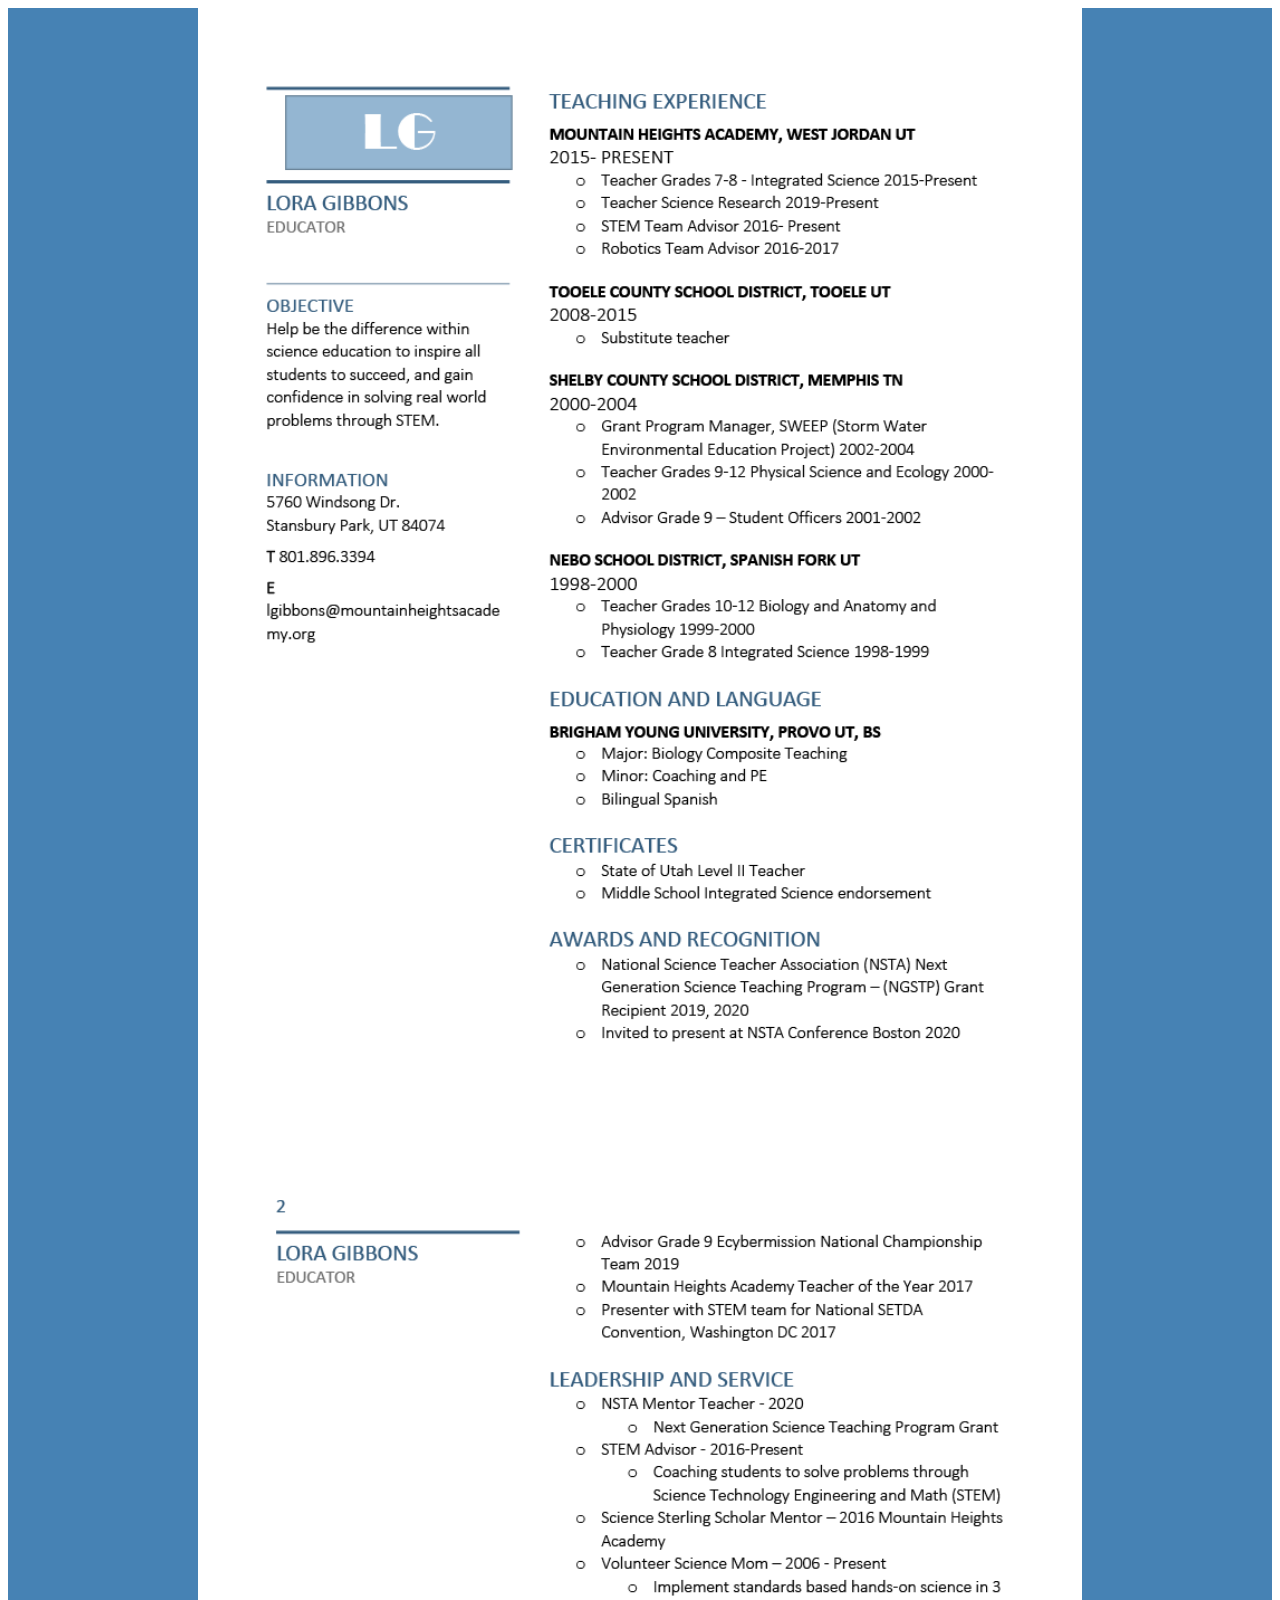
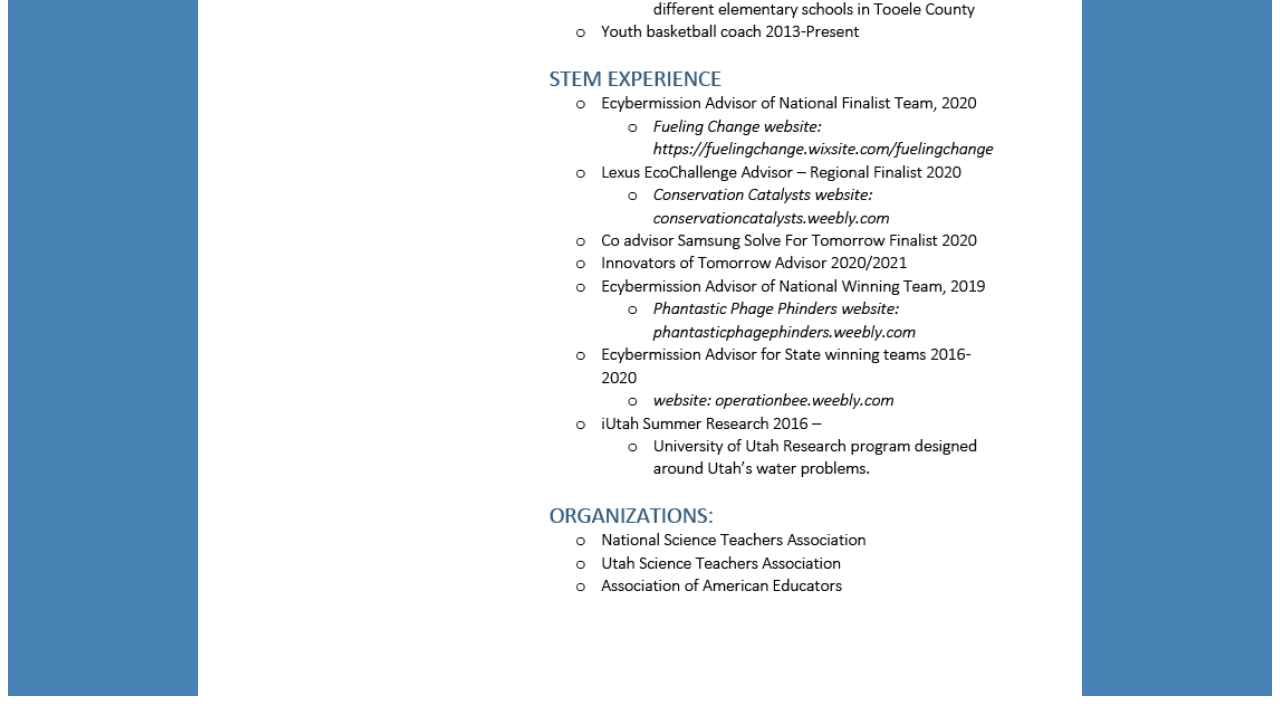
<file: index3.html>
<html>
  <head>
     <link rel="Stylesheet"
     href="assets/css/style.css">
     <title>PNG CV</title>
  </head>
  <body>
    <div class="pages">
        <img src="images/GibbonsCV1.png" alt="pg1" width="100%">
        <img src="images/GibbonsCV2.png" alt="pg2" width="100%">
    </div>
  </body>
</html>
</file>
<file: assets/css/style.css>
.pages{
    padding-left: 15%;
    padding-right: 15%;
    background-color: steelblue;
}
</file>
<file: assets/css/main.css>
@charset "UTF-8";
@import url(font-awesome.min.css);
@import url("https://fonts.googleapis.com/css?family=Scope+One|Trocchi");


/* Reset */

	html, body, div, span, applet, object, iframe, h1, h2, h3, h4, h5, h6, p, blockquote, pre, a, abbr, acronym, address, big, cite, code, del, dfn, em, img, ins, kbd, q, s, samp, small, strike, strong, sub, sup, tt, var, b, u, i, center, dl, dt, dd, ol, ul, li, fieldset, form, label, legend, table, caption, tbody, tfoot, thead, tr, th, td, article, aside, canvas, details, embed, figure, figcaption, footer, header, hgroup, menu, nav, output, ruby, section, summary, time, mark, audio, video {
		margin: 0;
		padding: 0;
		border: 0;
		font-size: 100%;
		font: inherit;
		vertical-align: baseline;
	}

	article, aside, details, figcaption, figure, footer, header, hgroup, menu, nav, section {
		display: block;
	}

	body {
		line-height: 1;
	}

	ol, ul {
		list-style: none;
	}

	blockquote, q {
		quotes: none;
	}

	blockquote:before, blockquote:after, q:before, q:after {
		content: '';
		content: none;
	}

	table {
		border-collapse: collapse;
		border-spacing: 0;
	}

	body {
		-webkit-text-size-adjust: none;
	}

/* Box Model */

	*, *:before, *:after {
		-moz-box-sizing: border-box;
		-webkit-box-sizing: border-box;
		box-sizing: border-box;
	}

/* Containers */

	.container {
		margin-left: auto;
		margin-right: auto;
	}

	.container.\31 25\25 {
		width: 100%;
		max-width: 100em;
		min-width: 80em;
	}

	.container.\37 5\25 {
		width: 60em;
	}

	.container.\35 0\25 {
		width: 40em;
	}

	.container.\32 5\25 {
		width: 20em;
	}

	.container {
		width: 80em;
	}

	@media screen and (max-width: 1680px) {

		.container.\31 25\25 {
			width: 100%;
			max-width: 100em;
			min-width: 80em;
		}

		.container.\37 5\25 {
			width: 60em;
		}

		.container.\35 0\25 {
			width: 40em;
		}

		.container.\32 5\25 {
			width: 20em;
		}

		.container {
			width: 80em;
		}

	}

	@media screen and (max-width: 1280px) {

		.container.\31 25\25 {
			width: 100%;
			max-width: 81.25em;
			min-width: 65em;
		}

		.container.\37 5\25 {
			width: 48.75em;
		}

		.container.\35 0\25 {
			width: 32.5em;
		}

		.container.\32 5\25 {
			width: 16.25em;
		}

		.container {
			width: 65em;
		}

	}

	@media screen and (max-width: 980px) {

		.container.\31 25\25 {
			width: 100%;
			max-width: 112.5%;
			min-width: 90%;
		}

		.container.\37 5\25 {
			width: 67.5%;
		}

		.container.\35 0\25 {
			width: 45%;
		}

		.container.\32 5\25 {
			width: 22.5%;
		}

		.container {
			width: 90%;
		}

	}

	@media screen and (max-width: 736px) {

		.container.\31 25\25 {
			width: 100%;
			max-width: 112.5%;
			min-width: 90%;
		}

		.container.\37 5\25 {
			width: 67.5%;
		}

		.container.\35 0\25 {
			width: 45%;
		}

		.container.\32 5\25 {
			width: 22.5%;
		}

		.container {
			width: 90% !important;
		}

	}

	@media screen and (max-width: 480px) {

		.container.\31 25\25 {
			width: 100%;
			max-width: 112.5%;
			min-width: 90%;
		}

		.container.\37 5\25 {
			width: 67.5%;
		}

		.container.\35 0\25 {
			width: 45%;
		}

		.container.\32 5\25 {
			width: 22.5%;
		}

		.container {
			width: 90% !important;
		}

	}

/* Grid */

	.row {
		border-bottom: solid 1px transparent;
		-moz-box-sizing: border-box;
		-webkit-box-sizing: border-box;
		box-sizing: border-box;
	}

	.row > * {
		float: left;
		-moz-box-sizing: border-box;
		-webkit-box-sizing: border-box;
		box-sizing: border-box;
	}

	.row:after, .row:before {
		content: '';
		display: block;
		clear: both;
		height: 0;
	}

	.row.uniform > * > :first-child {
		margin-top: 0;
	}

	.row.uniform > * > :last-child {
		margin-bottom: 0;
	}

	.row.\30 \25 > * {
		padding: 0 0 0 0em;
	}

	.row.\30 \25 {
		margin: 0 0 -1px 0em;
	}

	.row.uniform.\30 \25 > * {
		padding: 0em 0 0 0em;
	}

	.row.uniform.\30 \25 {
		margin: 0em 0 -1px 0em;
	}

	.row > * {
		padding: 0 0 0 2em;
	}

	.row {
		margin: 0 0 -1px -2em;
	}

	.row.uniform > * {
		padding: 2em 0 0 2em;
	}

	.row.uniform {
		margin: -2em 0 -1px -2em;
	}

	.row.\32 00\25 > * {
		padding: 0 0 0 4em;
	}

	.row.\32 00\25 {
		margin: 0 0 -1px -4em;
	}

	.row.uniform.\32 00\25 > * {
		padding: 4em 0 0 4em;
	}

	.row.uniform.\32 00\25 {
		margin: -4em 0 -1px -4em;
	}

	.row.\31 50\25 > * {
		padding: 0 0 0 3em;
	}

	.row.\31 50\25 {
		margin: 0 0 -1px -3em;
	}

	.row.uniform.\31 50\25 > * {
		padding: 3em 0 0 3em;
	}

	.row.uniform.\31 50\25 {
		margin: -3em 0 -1px -3em;
	}

	.row.\35 0\25 > * {
		padding: 0 0 0 1em;
	}

	.row.\35 0\25 {
		margin: 0 0 -1px -1em;
	}

	.row.uniform.\35 0\25 > * {
		padding: 1em 0 0 1em;
	}

	.row.uniform.\35 0\25 {
		margin: -1em 0 -1px -1em;
	}

	.row.\32 5\25 > * {
		padding: 0 0 0 0.5em;
	}

	.row.\32 5\25 {
		margin: 0 0 -1px -0.5em;
	}

	.row.uniform.\32 5\25 > * {
		padding: 0.5em 0 0 0.5em;
	}

	.row.uniform.\32 5\25 {
		margin: -0.5em 0 -1px -0.5em;
	}

	.\31 2u, .\31 2u\24 {
		width: 100%;
		clear: none;
		margin-left: 0;
	}

	.\31 1u, .\31 1u\24 {
		width: 91.6666666667%;
		clear: none;
		margin-left: 0;
	}

	.\31 0u, .\31 0u\24 {
		width: 83.3333333333%;
		clear: none;
		margin-left: 0;
	}

	.\39 u, .\39 u\24 {
		width: 75%;
		clear: none;
		margin-left: 0;
	}

	.\38 u, .\38 u\24 {
		width: 66.6666666667%;
		clear: none;
		margin-left: 0;
	}

	.\37 u, .\37 u\24 {
		width: 58.3333333333%;
		clear: none;
		margin-left: 0;
	}

	.\36 u, .\36 u\24 {
		width: 50%;
		clear: none;
		margin-left: 0;
	}

	.\35 u, .\35 u\24 {
		width: 41.6666666667%;
		clear: none;
		margin-left: 0;
	}

	.\34 u, .\34 u\24 {
		width: 33.3333333333%;
		clear: none;
		margin-left: 0;
	}

	.\33 u, .\33 u\24 {
		width: 25%;
		clear: none;
		margin-left: 0;
	}

	.\32 u, .\32 u\24 {
		width: 16.6666666667%;
		clear: none;
		margin-left: 0;
	}

	.\31 u, .\31 u\24 {
		width: 8.3333333333%;
		clear: none;
		margin-left: 0;
	}

	.\31 2u\24 + *,
	.\31 1u\24 + *,
	.\31 0u\24 + *,
	.\39 u\24 + *,
	.\38 u\24 + *,
	.\37 u\24 + *,
	.\36 u\24 + *,
	.\35 u\24 + *,
	.\34 u\24 + *,
	.\33 u\24 + *,
	.\32 u\24 + *,
	.\31 u\24 + * {
		clear: left;
	}

	.\-11u {
		margin-left: 91.66667%;
	}

	.\-10u {
		margin-left: 83.33333%;
	}

	.\-9u {
		margin-left: 75%;
	}

	.\-8u {
		margin-left: 66.66667%;
	}

	.\-7u {
		margin-left: 58.33333%;
	}

	.\-6u {
		margin-left: 50%;
	}

	.\-5u {
		margin-left: 41.66667%;
	}

	.\-4u {
		margin-left: 33.33333%;
	}

	.\-3u {
		margin-left: 25%;
	}

	.\-2u {
		margin-left: 16.66667%;
	}

	.\-1u {
		margin-left: 8.33333%;
	}

	@media screen and (max-width: 1680px) {

		.row > * {
			padding: 0 0 0 2em;
		}

		.row {
			margin: 0 0 -1px -2em;
		}

		.row.uniform > * {
			padding: 2em 0 0 2em;
		}

		.row.uniform {
			margin: -2em 0 -1px -2em;
		}

		.row.\32 00\25 > * {
			padding: 0 0 0 4em;
		}

		.row.\32 00\25 {
			margin: 0 0 -1px -4em;
		}

		.row.uniform.\32 00\25 > * {
			padding: 4em 0 0 4em;
		}

		.row.uniform.\32 00\25 {
			margin: -4em 0 -1px -4em;
		}

		.row.\31 50\25 > * {
			padding: 0 0 0 3em;
		}

		.row.\31 50\25 {
			margin: 0 0 -1px -3em;
		}

		.row.uniform.\31 50\25 > * {
			padding: 3em 0 0 3em;
		}

		.row.uniform.\31 50\25 {
			margin: -3em 0 -1px -3em;
		}

		.row.\35 0\25 > * {
			padding: 0 0 0 1em;
		}

		.row.\35 0\25 {
			margin: 0 0 -1px -1em;
		}

		.row.uniform.\35 0\25 > * {
			padding: 1em 0 0 1em;
		}

		.row.uniform.\35 0\25 {
			margin: -1em 0 -1px -1em;
		}

		.row.\32 5\25 > * {
			padding: 0 0 0 0.5em;
		}

		.row.\32 5\25 {
			margin: 0 0 -1px -0.5em;
		}

		.row.uniform.\32 5\25 > * {
			padding: 0.5em 0 0 0.5em;
		}

		.row.uniform.\32 5\25 {
			margin: -0.5em 0 -1px -0.5em;
		}

		.\31 2u\28xlarge\29, .\31 2u\24\28xlarge\29 {
			width: 100%;
			clear: none;
			margin-left: 0;
		}

		.\31 1u\28xlarge\29, .\31 1u\24\28xlarge\29 {
			width: 91.6666666667%;
			clear: none;
			margin-left: 0;
		}

		.\31 0u\28xlarge\29, .\31 0u\24\28xlarge\29 {
			width: 83.3333333333%;
			clear: none;
			margin-left: 0;
		}

		.\39 u\28xlarge\29, .\39 u\24\28xlarge\29 {
			width: 75%;
			clear: none;
			margin-left: 0;
		}

		.\38 u\28xlarge\29, .\38 u\24\28xlarge\29 {
			width: 66.6666666667%;
			clear: none;
			margin-left: 0;
		}

		.\37 u\28xlarge\29, .\37 u\24\28xlarge\29 {
			width: 58.3333333333%;
			clear: none;
			margin-left: 0;
		}

		.\36 u\28xlarge\29, .\36 u\24\28xlarge\29 {
			width: 50%;
			clear: none;
			margin-left: 0;
		}

		.\35 u\28xlarge\29, .\35 u\24\28xlarge\29 {
			width: 41.6666666667%;
			clear: none;
			margin-left: 0;
		}

		.\34 u\28xlarge\29, .\34 u\24\28xlarge\29 {
			width: 33.3333333333%;
			clear: none;
			margin-left: 0;
		}

		.\33 u\28xlarge\29, .\33 u\24\28xlarge\29 {
			width: 25%;
			clear: none;
			margin-left: 0;
		}

		.\32 u\28xlarge\29, .\32 u\24\28xlarge\29 {
			width: 16.6666666667%;
			clear: none;
			margin-left: 0;
		}

		.\31 u\28xlarge\29, .\31 u\24\28xlarge\29 {
			width: 8.3333333333%;
			clear: none;
			margin-left: 0;
		}

		.\31 2u\24\28xlarge\29 + *,
		.\31 1u\24\28xlarge\29 + *,
		.\31 0u\24\28xlarge\29 + *,
		.\39 u\24\28xlarge\29 + *,
		.\38 u\24\28xlarge\29 + *,
		.\37 u\24\28xlarge\29 + *,
		.\36 u\24\28xlarge\29 + *,
		.\35 u\24\28xlarge\29 + *,
		.\34 u\24\28xlarge\29 + *,
		.\33 u\24\28xlarge\29 + *,
		.\32 u\24\28xlarge\29 + *,
		.\31 u\24\28xlarge\29 + * {
			clear: left;
		}

		.\-11u\28xlarge\29 {
			margin-left: 91.66667%;
		}

		.\-10u\28xlarge\29 {
			margin-left: 83.33333%;
		}

		.\-9u\28xlarge\29 {
			margin-left: 75%;
		}

		.\-8u\28xlarge\29 {
			margin-left: 66.66667%;
		}

		.\-7u\28xlarge\29 {
			margin-left: 58.33333%;
		}

		.\-6u\28xlarge\29 {
			margin-left: 50%;
		}

		.\-5u\28xlarge\29 {
			margin-left: 41.66667%;
		}

		.\-4u\28xlarge\29 {
			margin-left: 33.33333%;
		}

		.\-3u\28xlarge\29 {
			margin-left: 25%;
		}

		.\-2u\28xlarge\29 {
			margin-left: 16.66667%;
		}

		.\-1u\28xlarge\29 {
			margin-left: 8.33333%;
		}

	}

	@media screen and (max-width: 1280px) {

		.row > * {
			padding: 0 0 0 1.5em;
		}

		.row {
			margin: 0 0 -1px -1.5em;
		}

		.row.uniform > * {
			padding: 1.5em 0 0 1.5em;
		}

		.row.uniform {
			margin: -1.5em 0 -1px -1.5em;
		}

		.row.\32 00\25 > * {
			padding: 0 0 0 3em;
		}

		.row.\32 00\25 {
			margin: 0 0 -1px -3em;
		}

		.row.uniform.\32 00\25 > * {
			padding: 3em 0 0 3em;
		}

		.row.uniform.\32 00\25 {
			margin: -3em 0 -1px -3em;
		}

		.row.\31 50\25 > * {
			padding: 0 0 0 2.25em;
		}

		.row.\31 50\25 {
			margin: 0 0 -1px -2.25em;
		}

		.row.uniform.\31 50\25 > * {
			padding: 2.25em 0 0 2.25em;
		}

		.row.uniform.\31 50\25 {
			margin: -2.25em 0 -1px -2.25em;
		}

		.row.\35 0\25 > * {
			padding: 0 0 0 0.75em;
		}

		.row.\35 0\25 {
			margin: 0 0 -1px -0.75em;
		}

		.row.uniform.\35 0\25 > * {
			padding: 0.75em 0 0 0.75em;
		}

		.row.uniform.\35 0\25 {
			margin: -0.75em 0 -1px -0.75em;
		}

		.row.\32 5\25 > * {
			padding: 0 0 0 0.375em;
		}

		.row.\32 5\25 {
			margin: 0 0 -1px -0.375em;
		}

		.row.uniform.\32 5\25 > * {
			padding: 0.375em 0 0 0.375em;
		}

		.row.uniform.\32 5\25 {
			margin: -0.375em 0 -1px -0.375em;
		}

		.\31 2u\28large\29, .\31 2u\24\28large\29 {
			width: 100%;
			clear: none;
			margin-left: 0;
		}

		.\31 1u\28large\29, .\31 1u\24\28large\29 {
			width: 91.6666666667%;
			clear: none;
			margin-left: 0;
		}

		.\31 0u\28large\29, .\31 0u\24\28large\29 {
			width: 83.3333333333%;
			clear: none;
			margin-left: 0;
		}

		.\39 u\28large\29, .\39 u\24\28large\29 {
			width: 75%;
			clear: none;
			margin-left: 0;
		}

		.\38 u\28large\29, .\38 u\24\28large\29 {
			width: 66.6666666667%;
			clear: none;
			margin-left: 0;
		}

		.\37 u\28large\29, .\37 u\24\28large\29 {
			width: 58.3333333333%;
			clear: none;
			margin-left: 0;
		}

		.\36 u\28large\29, .\36 u\24\28large\29 {
			width: 50%;
			clear: none;
			margin-left: 0;
		}

		.\35 u\28large\29, .\35 u\24\28large\29 {
			width: 41.6666666667%;
			clear: none;
			margin-left: 0;
		}

		.\34 u\28large\29, .\34 u\24\28large\29 {
			width: 33.3333333333%;
			clear: none;
			margin-left: 0;
		}

		.\33 u\28large\29, .\33 u\24\28large\29 {
			width: 25%;
			clear: none;
			margin-left: 0;
		}

		.\32 u\28large\29, .\32 u\24\28large\29 {
			width: 16.6666666667%;
			clear: none;
			margin-left: 0;
		}

		.\31 u\28large\29, .\31 u\24\28large\29 {
			width: 8.3333333333%;
			clear: none;
			margin-left: 0;
		}

		.\31 2u\24\28large\29 + *,
		.\31 1u\24\28large\29 + *,
		.\31 0u\24\28large\29 + *,
		.\39 u\24\28large\29 + *,
		.\38 u\24\28large\29 + *,
		.\37 u\24\28large\29 + *,
		.\36 u\24\28large\29 + *,
		.\35 u\24\28large\29 + *,
		.\34 u\24\28large\29 + *,
		.\33 u\24\28large\29 + *,
		.\32 u\24\28large\29 + *,
		.\31 u\24\28large\29 + * {
			clear: left;
		}

		.\-11u\28large\29 {
			margin-left: 91.66667%;
		}

		.\-10u\28large\29 {
			margin-left: 83.33333%;
		}

		.\-9u\28large\29 {
			margin-left: 75%;
		}

		.\-8u\28large\29 {
			margin-left: 66.66667%;
		}

		.\-7u\28large\29 {
			margin-left: 58.33333%;
		}

		.\-6u\28large\29 {
			margin-left: 50%;
		}

		.\-5u\28large\29 {
			margin-left: 41.66667%;
		}

		.\-4u\28large\29 {
			margin-left: 33.33333%;
		}

		.\-3u\28large\29 {
			margin-left: 25%;
		}

		.\-2u\28large\29 {
			margin-left: 16.66667%;
		}

		.\-1u\28large\29 {
			margin-left: 8.33333%;
		}

	}

	@media screen and (max-width: 980px) {

		.row > * {
			padding: 0 0 0 1.5em;
		}

		.row {
			margin: 0 0 -1px -1.5em;
		}

		.row.uniform > * {
			padding: 1.5em 0 0 1.5em;
		}

		.row.uniform {
			margin: -1.5em 0 -1px -1.5em;
		}

		.row.\32 00\25 > * {
			padding: 0 0 0 3em;
		}

		.row.\32 00\25 {
			margin: 0 0 -1px -3em;
		}

		.row.uniform.\32 00\25 > * {
			padding: 3em 0 0 3em;
		}

		.row.uniform.\32 00\25 {
			margin: -3em 0 -1px -3em;
		}

		.row.\31 50\25 > * {
			padding: 0 0 0 2.25em;
		}

		.row.\31 50\25 {
			margin: 0 0 -1px -2.25em;
		}

		.row.uniform.\31 50\25 > * {
			padding: 2.25em 0 0 2.25em;
		}

		.row.uniform.\31 50\25 {
			margin: -2.25em 0 -1px -2.25em;
		}

		.row.\35 0\25 > * {
			padding: 0 0 0 0.75em;
		}

		.row.\35 0\25 {
			margin: 0 0 -1px -0.75em;
		}

		.row.uniform.\35 0\25 > * {
			padding: 0.75em 0 0 0.75em;
		}

		.row.uniform.\35 0\25 {
			margin: -0.75em 0 -1px -0.75em;
		}

		.row.\32 5\25 > * {
			padding: 0 0 0 0.375em;
		}

		.row.\32 5\25 {
			margin: 0 0 -1px -0.375em;
		}

		.row.uniform.\32 5\25 > * {
			padding: 0.375em 0 0 0.375em;
		}

		.row.uniform.\32 5\25 {
			margin: -0.375em 0 -1px -0.375em;
		}

		.\31 2u\28medium\29, .\31 2u\24\28medium\29 {
			width: 100%;
			clear: none;
			margin-left: 0;
		}

		.\31 1u\28medium\29, .\31 1u\24\28medium\29 {
			width: 91.6666666667%;
			clear: none;
			margin-left: 0;
		}

		.\31 0u\28medium\29, .\31 0u\24\28medium\29 {
			width: 83.3333333333%;
			clear: none;
			margin-left: 0;
		}

		.\39 u\28medium\29, .\39 u\24\28medium\29 {
			width: 75%;
			clear: none;
			margin-left: 0;
		}

		.\38 u\28medium\29, .\38 u\24\28medium\29 {
			width: 66.6666666667%;
			clear: none;
			margin-left: 0;
		}

		.\37 u\28medium\29, .\37 u\24\28medium\29 {
			width: 58.3333333333%;
			clear: none;
			margin-left: 0;
		}

		.\36 u\28medium\29, .\36 u\24\28medium\29 {
			width: 50%;
			clear: none;
			margin-left: 0;
		}

		.\35 u\28medium\29, .\35 u\24\28medium\29 {
			width: 41.6666666667%;
			clear: none;
			margin-left: 0;
		}

		.\34 u\28medium\29, .\34 u\24\28medium\29 {
			width: 33.3333333333%;
			clear: none;
			margin-left: 0;
		}

		.\33 u\28medium\29, .\33 u\24\28medium\29 {
			width: 25%;
			clear: none;
			margin-left: 0;
		}

		.\32 u\28medium\29, .\32 u\24\28medium\29 {
			width: 16.6666666667%;
			clear: none;
			margin-left: 0;
		}

		.\31 u\28medium\29, .\31 u\24\28medium\29 {
			width: 8.3333333333%;
			clear: none;
			margin-left: 0;
		}

		.\31 2u\24\28medium\29 + *,
		.\31 1u\24\28medium\29 + *,
		.\31 0u\24\28medium\29 + *,
		.\39 u\24\28medium\29 + *,
		.\38 u\24\28medium\29 + *,
		.\37 u\24\28medium\29 + *,
		.\36 u\24\28medium\29 + *,
		.\35 u\24\28medium\29 + *,
		.\34 u\24\28medium\29 + *,
		.\33 u\24\28medium\29 + *,
		.\32 u\24\28medium\29 + *,
		.\31 u\24\28medium\29 + * {
			clear: left;
		}

		.\-11u\28medium\29 {
			margin-left: 91.66667%;
		}

		.\-10u\28medium\29 {
			margin-left: 83.33333%;
		}

		.\-9u\28medium\29 {
			margin-left: 75%;
		}

		.\-8u\28medium\29 {
			margin-left: 66.66667%;
		}

		.\-7u\28medium\29 {
			margin-left: 58.33333%;
		}

		.\-6u\28medium\29 {
			margin-left: 50%;
		}

		.\-5u\28medium\29 {
			margin-left: 41.66667%;
		}

		.\-4u\28medium\29 {
			margin-left: 33.33333%;
		}

		.\-3u\28medium\29 {
			margin-left: 25%;
		}

		.\-2u\28medium\29 {
			margin-left: 16.66667%;
		}

		.\-1u\28medium\29 {
			margin-left: 8.33333%;
		}

	}

	@media screen and (max-width: 736px) {

		.row > * {
			padding: 0 0 0 1.25em;
		}

		.row {
			margin: 0 0 -1px -1.25em;
		}

		.row.uniform > * {
			padding: 1.25em 0 0 1.25em;
		}

		.row.uniform {
			margin: -1.25em 0 -1px -1.25em;
		}

		.row.\32 00\25 > * {
			padding: 0 0 0 2.5em;
		}

		.row.\32 00\25 {
			margin: 0 0 -1px -2.5em;
		}

		.row.uniform.\32 00\25 > * {
			padding: 2.5em 0 0 2.5em;
		}

		.row.uniform.\32 00\25 {
			margin: -2.5em 0 -1px -2.5em;
		}

		.row.\31 50\25 > * {
			padding: 0 0 0 1.875em;
		}

		.row.\31 50\25 {
			margin: 0 0 -1px -1.875em;
		}

		.row.uniform.\31 50\25 > * {
			padding: 1.875em 0 0 1.875em;
		}

		.row.uniform.\31 50\25 {
			margin: -1.875em 0 -1px -1.875em;
		}

		.row.\35 0\25 > * {
			padding: 0 0 0 0.625em;
		}

		.row.\35 0\25 {
			margin: 0 0 -1px -0.625em;
		}

		.row.uniform.\35 0\25 > * {
			padding: 0.625em 0 0 0.625em;
		}

		.row.uniform.\35 0\25 {
			margin: -0.625em 0 -1px -0.625em;
		}

		.row.\32 5\25 > * {
			padding: 0 0 0 0.3125em;
		}

		.row.\32 5\25 {
			margin: 0 0 -1px -0.3125em;
		}

		.row.uniform.\32 5\25 > * {
			padding: 0.3125em 0 0 0.3125em;
		}

		.row.uniform.\32 5\25 {
			margin: -0.3125em 0 -1px -0.3125em;
		}

		.\31 2u\28small\29, .\31 2u\24\28small\29 {
			width: 100%;
			clear: none;
			margin-left: 0;
		}

		.\31 1u\28small\29, .\31 1u\24\28small\29 {
			width: 91.6666666667%;
			clear: none;
			margin-left: 0;
		}

		.\31 0u\28small\29, .\31 0u\24\28small\29 {
			width: 83.3333333333%;
			clear: none;
			margin-left: 0;
		}

		.\39 u\28small\29, .\39 u\24\28small\29 {
			width: 75%;
			clear: none;
			margin-left: 0;
		}

		.\38 u\28small\29, .\38 u\24\28small\29 {
			width: 66.6666666667%;
			clear: none;
			margin-left: 0;
		}

		.\37 u\28small\29, .\37 u\24\28small\29 {
			width: 58.3333333333%;
			clear: none;
			margin-left: 0;
		}

		.\36 u\28small\29, .\36 u\24\28small\29 {
			width: 50%;
			clear: none;
			margin-left: 0;
		}

		.\35 u\28small\29, .\35 u\24\28small\29 {
			width: 41.6666666667%;
			clear: none;
			margin-left: 0;
		}

		.\34 u\28small\29, .\34 u\24\28small\29 {
			width: 33.3333333333%;
			clear: none;
			margin-left: 0;
		}

		.\33 u\28small\29, .\33 u\24\28small\29 {
			width: 25%;
			clear: none;
			margin-left: 0;
		}

		.\32 u\28small\29, .\32 u\24\28small\29 {
			width: 16.6666666667%;
			clear: none;
			margin-left: 0;
		}

		.\31 u\28small\29, .\31 u\24\28small\29 {
			width: 8.3333333333%;
			clear: none;
			margin-left: 0;
		}

		.\31 2u\24\28small\29 + *,
		.\31 1u\24\28small\29 + *,
		.\31 0u\24\28small\29 + *,
		.\39 u\24\28small\29 + *,
		.\38 u\24\28small\29 + *,
		.\37 u\24\28small\29 + *,
		.\36 u\24\28small\29 + *,
		.\35 u\24\28small\29 + *,
		.\34 u\24\28small\29 + *,
		.\33 u\24\28small\29 + *,
		.\32 u\24\28small\29 + *,
		.\31 u\24\28small\29 + * {
			clear: left;
		}

		.\-11u\28small\29 {
			margin-left: 91.66667%;
		}

		.\-10u\28small\29 {
			margin-left: 83.33333%;
		}

		.\-9u\28small\29 {
			margin-left: 75%;
		}

		.\-8u\28small\29 {
			margin-left: 66.66667%;
		}

		.\-7u\28small\29 {
			margin-left: 58.33333%;
		}

		.\-6u\28small\29 {
			margin-left: 50%;
		}

		.\-5u\28small\29 {
			margin-left: 41.66667%;
		}

		.\-4u\28small\29 {
			margin-left: 33.33333%;
		}

		.\-3u\28small\29 {
			margin-left: 25%;
		}

		.\-2u\28small\29 {
			margin-left: 16.66667%;
		}

		.\-1u\28small\29 {
			margin-left: 8.33333%;
		}

	}

	@media screen and (max-width: 480px) {

		.row > * {
			padding: 0 0 0 1.25em;
		}

		.row {
			margin: 0 0 -1px -1.25em;
		}

		.row.uniform > * {
			padding: 1.25em 0 0 1.25em;
		}

		.row.uniform {
			margin: -1.25em 0 -1px -1.25em;
		}

		.row.\32 00\25 > * {
			padding: 0 0 0 2.5em;
		}

		.row.\32 00\25 {
			margin: 0 0 -1px -2.5em;
		}

		.row.uniform.\32 00\25 > * {
			padding: 2.5em 0 0 2.5em;
		}

		.row.uniform.\32 00\25 {
			margin: -2.5em 0 -1px -2.5em;
		}

		.row.\31 50\25 > * {
			padding: 0 0 0 1.875em;
		}

		.row.\31 50\25 {
			margin: 0 0 -1px -1.875em;
		}

		.row.uniform.\31 50\25 > * {
			padding: 1.875em 0 0 1.875em;
		}

		.row.uniform.\31 50\25 {
			margin: -1.875em 0 -1px -1.875em;
		}

		.row.\35 0\25 > * {
			padding: 0 0 0 0.625em;
		}

		.row.\35 0\25 {
			margin: 0 0 -1px -0.625em;
		}

		.row.uniform.\35 0\25 > * {
			padding: 0.625em 0 0 0.625em;
		}

		.row.uniform.\35 0\25 {
			margin: -0.625em 0 -1px -0.625em;
		}

		.row.\32 5\25 > * {
			padding: 0 0 0 0.3125em;
		}

		.row.\32 5\25 {
			margin: 0 0 -1px -0.3125em;
		}

		.row.uniform.\32 5\25 > * {
			padding: 0.3125em 0 0 0.3125em;
		}

		.row.uniform.\32 5\25 {
			margin: -0.3125em 0 -1px -0.3125em;
		}

		.\31 2u\28xsmall\29, .\31 2u\24\28xsmall\29 {
			width: 100%;
			clear: none;
			margin-left: 0;
		}

		.\31 1u\28xsmall\29, .\31 1u\24\28xsmall\29 {
			width: 91.6666666667%;
			clear: none;
			margin-left: 0;
		}

		.\31 0u\28xsmall\29, .\31 0u\24\28xsmall\29 {
			width: 83.3333333333%;
			clear: none;
			margin-left: 0;
		}

		.\39 u\28xsmall\29, .\39 u\24\28xsmall\29 {
			width: 75%;
			clear: none;
			margin-left: 0;
		}

		.\38 u\28xsmall\29, .\38 u\24\28xsmall\29 {
			width: 66.6666666667%;
			clear: none;
			margin-left: 0;
		}

		.\37 u\28xsmall\29, .\37 u\24\28xsmall\29 {
			width: 58.3333333333%;
			clear: none;
			margin-left: 0;
		}

		.\36 u\28xsmall\29, .\36 u\24\28xsmall\29 {
			width: 50%;
			clear: none;
			margin-left: 0;
		}

		.\35 u\28xsmall\29, .\35 u\24\28xsmall\29 {
			width: 41.6666666667%;
			clear: none;
			margin-left: 0;
		}

		.\34 u\28xsmall\29, .\34 u\24\28xsmall\29 {
			width: 33.3333333333%;
			clear: none;
			margin-left: 0;
		}

		.\33 u\28xsmall\29, .\33 u\24\28xsmall\29 {
			width: 25%;
			clear: none;
			margin-left: 0;
		}

		.\32 u\28xsmall\29, .\32 u\24\28xsmall\29 {
			width: 16.6666666667%;
			clear: none;
			margin-left: 0;
		}

		.\31 u\28xsmall\29, .\31 u\24\28xsmall\29 {
			width: 8.3333333333%;
			clear: none;
			margin-left: 0;
		}

		.\31 2u\24\28xsmall\29 + *,
		.\31 1u\24\28xsmall\29 + *,
		.\31 0u\24\28xsmall\29 + *,
		.\39 u\24\28xsmall\29 + *,
		.\38 u\24\28xsmall\29 + *,
		.\37 u\24\28xsmall\29 + *,
		.\36 u\24\28xsmall\29 + *,
		.\35 u\24\28xsmall\29 + *,
		.\34 u\24\28xsmall\29 + *,
		.\33 u\24\28xsmall\29 + *,
		.\32 u\24\28xsmall\29 + *,
		.\31 u\24\28xsmall\29 + * {
			clear: left;
		}

		.\-11u\28xsmall\29 {
			margin-left: 91.66667%;
		}

		.\-10u\28xsmall\29 {
			margin-left: 83.33333%;
		}

		.\-9u\28xsmall\29 {
			margin-left: 75%;
		}

		.\-8u\28xsmall\29 {
			margin-left: 66.66667%;
		}

		.\-7u\28xsmall\29 {
			margin-left: 58.33333%;
		}

		.\-6u\28xsmall\29 {
			margin-left: 50%;
		}

		.\-5u\28xsmall\29 {
			margin-left: 41.66667%;
		}

		.\-4u\28xsmall\29 {
			margin-left: 33.33333%;
		}

		.\-3u\28xsmall\29 {
			margin-left: 25%;
		}

		.\-2u\28xsmall\29 {
			margin-left: 16.66667%;
		}

		.\-1u\28xsmall\29 {
			margin-left: 8.33333%;
		}

	}

/* Basic */

	@-ms-viewport {
		width: device-width;
	}

	body {
		-ms-overflow-style: scrollbar;
	}

	@media screen and (max-width: 480px) {

		html, body {
			min-width: 320px;
		}

	}

	body {
		background: #fff;
	}

		body.is-loading *, body.is-loading *:before, body.is-loading *:after {
			-moz-animation: none !important;
			-webkit-animation: none !important;
			-ms-animation: none !important;
			animation: none !important;
			-moz-transition: none !important;
			-webkit-transition: none !important;
			-ms-transition: none !important;
			transition: none !important;
		}

/* Type */

	body {
		background-color: #fff;
		color: #999999;
	}

	body, input, select, textarea {
		font-family: "Scope One", serif;
		font-size: 13pt;
		font-weight: 300;
		line-height: 1.65;
	}

		@media screen and (max-width: 1680px) {

			body, input, select, textarea {
				font-size: 11pt;
			}

		}

		@media screen and (max-width: 1280px) {

			body, input, select, textarea {
				font-size: 11pt;
			}

		}

		@media screen and (max-width: 980px) {

			body, input, select, textarea {
				font-size: 12pt;
			}

		}

		@media screen and (max-width: 736px) {

			body, input, select, textarea {
				font-size: 12pt;
			}

		}

		@media screen and (max-width: 480px) {

			body, input, select, textarea {
				font-size: 12pt;
			}

		}

	a {
		-moz-transition: color 0.2s ease-in-out;
		-webkit-transition: color 0.2s ease-in-out;
		-ms-transition: color 0.2s ease-in-out;
		transition: color 0.2s ease-in-out;
		text-decoration: none;
	}

	strong, b {
		font-weight: 700;
	}

	em, i {
		font-style: italic;
	}

	p {
		margin: 0 0 2em 0;
	}

	h1, h2, h3, h4, h5, h6 {
		font-weight: 700;
		line-height: 1.5;
		margin: 0 0 1em 0;
	}

		h1 a, h2 a, h3 a, h4 a, h5 a, h6 a {
			color: inherit;
			text-decoration: none;
		}

	h1 {
		font-size: 3em;
		margin-bottom: .25em;
	}

		@media screen and (max-width: 736px) {

			h1 {
				font-size: 2.5em;
			}

		}

	h2 {
		font-size: 2.5em;
	}

		@media screen and (max-width: 736px) {

			h2 {
				font-size: 2em;
			}

		}

		@media screen and (max-width: 480px) {

			h2 {
				font-size: 1.5em;
			}

		}

	h3 {
		font-size: 1.75em;
	}

		@media screen and (max-width: 736px) {

			h3 {
				font-size: 1.5em;
			}

		}

		@media screen and (max-width: 480px) {

			h3 {
				font-size: 1.25em;
			}

		}

	h4 {
		font-size: 1.5em;
	}

	h5 {
		font-size: 0.9em;
	}

	h6 {
		font-size: 0.7em;
	}

	sub {
		font-size: 0.8em;
		position: relative;
		top: 0.5em;
	}

	sup {
		font-size: 0.8em;
		position: relative;
		top: -0.5em;
	}

	blockquote {
		border-left: solid 4px;
		font-style: italic;
		margin: 0 0 2em 0;
		padding: 0.5em 0 0.5em 2em;
	}

	code {
		border-radius: 4px;
		border: solid 1px;
		font-family: "Courier New", monospace;
		font-size: 0.9em;
		margin: 0 0.25em;
		padding: 0.25em 0.65em;
	}

	pre {
		-webkit-overflow-scrolling: touch;
		font-family: "Courier New", monospace;
		font-size: 0.9em;
		margin: 0 0 2em 0;
	}

		pre code {
			display: block;
			line-height: 1.75;
			padding: 1em 1.5em;
			overflow-x: auto;
		}

	header p {
		font-size: 1.25em;
	}

	hr {
		border: 0;
		border-bottom: solid 1px;
		margin: 2em 0;
	}

		hr.major {
			margin: 3em 0;
		}

	.align-left {
		text-align: left;
	}

	.align-center {
		text-align: center;
	}

	.align-right {
		text-align: right;
	}

	input, select, textarea {
		color: #000;
	}

	a {
		color: #999999;
	}

		a:hover {
			color: rgba(153, 153, 153, 0.5);
		}

	strong, b {
		color: #000;
	}

	h1, h2, h3, h4, h5, h6 {
		color: #000;
	}

	blockquote {
		border-left-color: rgba(0, 0, 0, 0.1);
	}

	code {
		background: rgba(0, 0, 0, 0.075);
		border-color: rgba(0, 0, 0, 0.1);
	}

	hr {
		border-bottom-color: rgba(0, 0, 0, 0.1);
	}

/* Box */

	.box {
		border-radius: 4px;
		border: solid 1px;
		margin-bottom: 2em;
		padding: 1.5em;
	}

		.box > :last-child,
		.box > :last-child > :last-child,
		.box > :last-child > :last-child > :last-child {
			margin-bottom: 0;
		}

		.box.alt {
			border: 0;
			border-radius: 0;
			padding: 0;
		}

	.box {
		border-color: rgba(0, 0, 0, 0.1);
	}

/* Button */

	input[type="submit"],
	input[type="reset"],
	input[type="button"],
	button,
	.button {
		-moz-appearance: none;
		-webkit-appearance: none;
		-ms-appearance: none;
		appearance: none;
		-moz-transition: background-color 0.2s ease-in-out, color 0.2s ease-in-out;
		-webkit-transition: background-color 0.2s ease-in-out, color 0.2s ease-in-out;
		-ms-transition: background-color 0.2s ease-in-out, color 0.2s ease-in-out;
		transition: background-color 0.2s ease-in-out, color 0.2s ease-in-out;
		border-radius: 4px;
		border: 0;
		cursor: pointer;
		display: inline-block;
		font-weight: 700;
		height: 2.85em;
		line-height: 2.95em;
		padding: 0 1.5em;
		text-align: center;
		text-decoration: none;
		white-space: nowrap;
	}

		input[type="submit"].icon,
		input[type="reset"].icon,
		input[type="button"].icon,
		button.icon,
		.button.icon {
			padding-left: 1.35em;
		}

			input[type="submit"].icon:before,
			input[type="reset"].icon:before,
			input[type="button"].icon:before,
			button.icon:before,
			.button.icon:before {
				margin-right: 0.5em;
			}

		input[type="submit"].fit,
		input[type="reset"].fit,
		input[type="button"].fit,
		button.fit,
		.button.fit {
			display: block;
			margin: 0 0 1em 0;
			width: 100%;
		}

		input[type="submit"].small,
		input[type="reset"].small,
		input[type="button"].small,
		button.small,
		.button.small {
			font-size: 0.8em;
		}

		input[type="submit"].big,
		input[type="reset"].big,
		input[type="button"].big,
		button.big,
		.button.big {
			font-size: 1.35em;
		}

		input[type="submit"].disabled, input[type="submit"]:disabled,
		input[type="reset"].disabled,
		input[type="reset"]:disabled,
		input[type="button"].disabled,
		input[type="button"]:disabled,
		button.disabled,
		button:disabled,
		.button.disabled,
		.button:disabled {
			-moz-pointer-events: none;
			-webkit-pointer-events: none;
			-ms-pointer-events: none;
			pointer-events: none;
			opacity: 0.25;
		}

		@media screen and (max-width: 480px) {

			input[type="submit"],
			input[type="reset"],
			input[type="button"],
			button,
			.button {
				padding: 0;
				width: 100%;
			}

		}

	input[type="submit"],
	input[type="reset"],
	input[type="button"],
	button,
	.button {
		background-color: #3498db;
		color: #fff !important;
	}

		input[type="submit"]:hover,
		input[type="reset"]:hover,
		input[type="button"]:hover,
		button:hover,
		.button:hover {
			background-color: #4aa3df;
		}

		input[type="submit"]:active,
		input[type="reset"]:active,
		input[type="button"]:active,
		button:active,
		.button:active {
			background-color: #258cd1;
		}

		input[type="submit"].alt,
		input[type="reset"].alt,
		input[type="button"].alt,
		button.alt,
		.button.alt {
			background-color: transparent;
			box-shadow: inset 0 0 0 2px rgba(0, 0, 0, 0.1);
			color: #000 !important;
		}

			input[type="submit"].alt:hover,
			input[type="reset"].alt:hover,
			input[type="button"].alt:hover,
			button.alt:hover,
			.button.alt:hover {
				background-color: rgba(0, 0, 0, 0.075);
			}

			input[type="submit"].alt:active,
			input[type="reset"].alt:active,
			input[type="button"].alt:active,
			button.alt:active,
			.button.alt:active {
				background-color: rgba(0, 0, 0, 0.15);
			}

			input[type="submit"].alt.icon:before,
			input[type="reset"].alt.icon:before,
			input[type="button"].alt.icon:before,
			button.alt.icon:before,
			.button.alt.icon:before {
				color: #bfbfbf;
			}

		input[type="submit"].special,
		input[type="reset"].special,
		input[type="button"].special,
		button.special,
		.button.special {
			background-color: #fafafa;
			color: #000 !important;
		}

			input[type="submit"].special:hover,
			input[type="reset"].special:hover,
			input[type="button"].special:hover,
			button.special:hover,
			.button.special:hover {
				background-color: white;
			}

			input[type="submit"].special:active,
			input[type="reset"].special:active,
			input[type="button"].special:active,
			button.special:active,
			.button.special:active {
				background-color: #ededed;
			}

/* Flex */

	.flex {
		display: -ms-flexbox;
		-ms-flex-pack: justify;
		display: -moz-flex;
		display: -webkit-flex;
		display: -ms-flex;
		display: flex;
		-moz-flex-wrap: wrap;
		-webkit-flex-wrap: wrap;
		-ms-flex-wrap: wrap;
		flex-wrap: wrap;
		-moz-justify-content: space-between;
		-webkit-justify-content: space-between;
		-ms-justify-content: space-between;
		justify-content: space-between;
	}

		.flex.flex-2, .flex.flex-3 {
			-moz-align-items: stretch;
			-webkit-align-items: stretch;
			-ms-align-items: stretch;
			align-items: stretch;
		}

			.flex.flex-2.center, .flex.flex-3.center {
				-moz-align-items: center;
				-webkit-align-items: center;
				-ms-align-items: center;
				align-items: center;
			}

		.flex.flex-2 .col {
			width: 48%;
		}

			.flex.flex-2 .col.col1 {
				width: 30%;
			}

			.flex.flex-2 .col.col2 {
				width: 66%;
			}

			@media screen and (max-width: 736px) {

				.flex.flex-2 .col.col1, .flex.flex-2 .col.col2 {
					width: 100%;
					margin-bottom: 2em;
				}

					.flex.flex-2 .col.col1 .image, .flex.flex-2 .col.col2 .image {
						max-width: 60%;
						margin: 0 auto 2em auto;
					}

			}

		.flex.flex-3 .col {
			width: 28%;
		}

			@media screen and (max-width: 736px) {

				.flex.flex-3 .col {
					width: 100%;
					margin-bottom: 2em;
				}

					.flex.flex-3 .col .image {
						max-width: 60%;
						margin: 0 auto 2em auto;
					}

			}

		.flex.flex-4 .col {
			width: 22%;
		}

		.flex.flex-tabs {
			-moz-flex-wrap: nowrap;
			-webkit-flex-wrap: nowrap;
			-ms-flex-wrap: nowrap;
			flex-wrap: nowrap;
		}

			.flex.flex-tabs ul {
				width: 20%;
			}

			.flex.flex-tabs .tabs {
				width: 77%;
			}

		@media screen and (max-width: 980px) {

			.flex.flex-4 .col {
				width: 48%;
			}

			.flex.flex-tabs ul {
				width: 30%;
			}

			.flex.flex-tabs .tabs {
				width: 67%;
			}

			.flex.flex-tabs .flex-3 .col {
				width: 48%;
			}

		}

		@media screen and (max-width: 736px) {

			.flex.flex-2 .col, .flex.flex-3 .col, .flex.flex-4 .col {
				width: 100%;
				-moz-order: 2;
				-webkit-order: 2;
				-ms-order: 2;
				order: 2;
			}

				.flex.flex-2 .col.first, .flex.flex-3 .col.first, .flex.flex-4 .col.first {
					-moz-order: 1;
					-webkit-order: 1;
					-ms-order: 1;
					order: 1;
				}

			.flex.flex-tabs {
				-moz-flex-wrap: wrap;
				-webkit-flex-wrap: wrap;
				-ms-flex-wrap: wrap;
				flex-wrap: wrap;
			}

				.flex.flex-tabs ul {
					width: 100%;
				}

				.flex.flex-tabs .tabs {
					width: 100%;
				}

				.flex.flex-tabs .flex-3 .col {
					width: 100%;
				}

		}

/* Form */

	form {
		margin: 0 0 2em 0;
	}

	label {
		display: block;
		font-size: 0.9em;
		font-weight: 700;
		margin: 0 0 1em 0;
	}

	input[type="text"],
	input[type="password"],
	input[type="email"],
	select,
	textarea {
		-moz-appearance: none;
		-webkit-appearance: none;
		-ms-appearance: none;
		appearance: none;
		border-radius: 4px;
		border: none;
		border: solid 1px;
		color: inherit;
		display: block;
		outline: 0;
		padding: 0 1em;
		text-decoration: none;
		width: 100%;
	}

		input[type="text"]:invalid,
		input[type="password"]:invalid,
		input[type="email"]:invalid,
		select:invalid,
		textarea:invalid {
			box-shadow: none;
		}

	.select-wrapper {
		text-decoration: none;
		display: block;
		position: relative;
	}

		.select-wrapper:before {
			-moz-osx-font-smoothing: grayscale;
			-webkit-font-smoothing: antialiased;
			font-family: FontAwesome;
			font-style: normal;
			font-weight: normal;
			text-transform: none !important;
		}

		.select-wrapper:before {
			content: '\f078';
			display: block;
			height: 2.75em;
			line-height: 2.75em;
			pointer-events: none;
			position: absolute;
			right: 0;
			text-align: center;
			top: 0;
			width: 2.75em;
		}

		.select-wrapper select::-ms-expand {
			display: none;
		}

	input[type="text"],
	input[type="password"],
	input[type="email"],
	select {
		height: 2.75em;
	}

	textarea {
		padding: 0.75em 1em;
	}

	input[type="checkbox"],
	input[type="radio"] {
		-moz-appearance: none;
		-webkit-appearance: none;
		-ms-appearance: none;
		appearance: none;
		display: block;
		float: left;
		margin-right: -2em;
		opacity: 0;
		width: 1em;
		z-index: -1;
	}

		input[type="checkbox"] + label,
		input[type="radio"] + label {
			text-decoration: none;
			cursor: pointer;
			display: inline-block;
			font-size: 1em;
			font-weight: 300;
			padding-left: 2.4em;
			padding-right: 0.75em;
			position: relative;
		}

			input[type="checkbox"] + label:before,
			input[type="radio"] + label:before {
				-moz-osx-font-smoothing: grayscale;
				-webkit-font-smoothing: antialiased;
				font-family: FontAwesome;
				font-style: normal;
				font-weight: normal;
				text-transform: none !important;
			}

			input[type="checkbox"] + label:before,
			input[type="radio"] + label:before {
				border-radius: 4px;
				border: solid 1px;
				content: '';
				display: inline-block;
				height: 1.65em;
				left: 0;
				line-height: 1.58125em;
				position: absolute;
				text-align: center;
				top: 0;
				width: 1.65em;
			}

		input[type="checkbox"]:checked + label:before,
		input[type="radio"]:checked + label:before {
			content: '\f00c';
		}

	input[type="checkbox"] + label:before {
		border-radius: 4px;
	}

	input[type="radio"] + label:before {
		border-radius: 100%;
	}

	::-webkit-input-placeholder {
		opacity: 1.0;
	}

	:-moz-placeholder {
		opacity: 1.0;
	}

	::-moz-placeholder {
		opacity: 1.0;
	}

	:-ms-input-placeholder {
		opacity: 1.0;
	}

	.formerize-placeholder {
		opacity: 1.0;
	}

	label {
		color: #000;
	}

	input[type="text"],
	input[type="password"],
	input[type="email"],
	select,
	textarea {
		background: rgba(0, 0, 0, 0.075);
		border-color: rgba(0, 0, 0, 0.1);
	}

		input[type="text"]:focus,
		input[type="password"]:focus,
		input[type="email"]:focus,
		select:focus,
		textarea:focus {
			border-color: #fafafa;
			box-shadow: 0 0 0 1px #fafafa;
		}

	.select-wrapper:before {
		color: rgba(0, 0, 0, 0.1);
	}

	input[type="checkbox"] + label,
	input[type="radio"] + label {
		color: #999999;
	}

		input[type="checkbox"] + label:before,
		input[type="radio"] + label:before {
			background: rgba(0, 0, 0, 0.075);
			border-color: rgba(0, 0, 0, 0.1);
		}

	input[type="checkbox"]:checked + label:before,
	input[type="radio"]:checked + label:before {
		background-color: #fafafa;
		border-color: #fafafa;
		color: #000;
	}

	input[type="checkbox"]:focus + label:before,
	input[type="radio"]:focus + label:before {
		border-color: #fafafa;
		box-shadow: 0 0 0 1px #fafafa;
	}

	::-webkit-input-placeholder {
		color: #bfbfbf !important;
	}

	:-moz-placeholder {
		color: #bfbfbf !important;
	}

	::-moz-placeholder {
		color: #bfbfbf !important;
	}

	:-ms-input-placeholder {
		color: #bfbfbf !important;
	}

	.formerize-placeholder {
		color: #bfbfbf !important;
	}

/* Icon */

	.icon {
		text-decoration: none;
		border-bottom: none;
		position: relative;
	}

		.icon:before {
			-moz-osx-font-smoothing: grayscale;
			-webkit-font-smoothing: antialiased;
			font-family: FontAwesome;
			font-style: normal;
			font-weight: normal;
			text-transform: none !important;
		}

		.icon > .label {
			display: none;
		}

/* Image */

	.image {
		border: 0;
		display: inline-block;
		position: relative;
		box-shadow: 0px 0px 0px 7px #fff, 0px 0px 0px 8px rgba(0, 0, 0, 0.1);
	}

		.image img {
			display: block;
		}

		.image.left, .image.right {
			max-width: 40%;
		}

			.image.left img, .image.right img {
				width: 100%;
			}

		.image.left {
			float: left;
			margin: 0 1.5em 1em 0;
			top: 0.25em;
		}

		.image.right {
			float: right;
			margin: 0 0 1em 1.5em;
			top: 0.25em;
		}

		.image.fit {
			display: block;
			margin: 0 0 2em 0;
			width: 100%;
		}

			.image.fit img {
				width: 100%;
			}

		.image.round {
			border-radius: 100%;
		}

			.image.round img {
				border-radius: 100%;
			}

		.image.main {
			display: block;
			margin: 0 0 3em 0;
			width: 100%;
		}

			.image.main img {
				width: 100%;
			}

	.video-wrapper {
		position: relative;
		padding-bottom: 56.25%;
	/* 16:9 */

		padding-top: 25px;
		height: 0;
	}

		.video-wrapper iframe, .video-wrapper object, .video-wrapper embed {
			position: absolute;
			top: 0;
			left: 0;
			width: 100%;
			height: 100%;
		}

/* List */

	ol {
		list-style: decimal;
		margin: 0 0 2em 0;
		padding-left: 1.25em;
	}

		ol li {
			padding-left: 0.25em;
		}

	ul {
		list-style: disc;
		margin: 0 0 2em 0;
		padding-left: 1em;
	}

		ul li {
			padding-left: 0.5em;
		}

		ul.alt {
			list-style: none;
			padding-left: 0;
		}

			ul.alt li {
				border-top: solid 1px;
				padding: 0.5em 0;
			}

				ul.alt li:first-child {
					border-top: 0;
					padding-top: 0;
				}

		ul.icons {
			cursor: default;
			list-style: none;
			padding-left: 0;
		}

			ul.icons li {
				display: inline-block;
				padding: 0 2em 0 0;
			}

				ul.icons li:last-child {
					padding-right: 0;
				}

				ul.icons li .icon:before {
					font-size: 2em;
				}

		ul.actions {
			cursor: default;
			list-style: none;
			padding-left: 0;
		}

			ul.actions li {
				display: inline-block;
				padding: 0 1em 0 0;
				vertical-align: middle;
			}

				ul.actions li:last-child {
					padding-right: 0;
				}

			ul.actions.small li {
				padding: 0 0.5em 0 0;
			}

			ul.actions.vertical li {
				display: block;
				padding: 1em 0 0 0;
			}

				ul.actions.vertical li:first-child {
					padding-top: 0;
				}

				ul.actions.vertical li > * {
					margin-bottom: 0;
				}

			ul.actions.vertical.small li {
				padding: 0.5em 0 0 0;
			}

				ul.actions.vertical.small li:first-child {
					padding-top: 0;
				}

			ul.actions.fit {
				display: table;
				margin-left: -1em;
				padding: 0;
				table-layout: fixed;
				width: calc(100% + 1em);
			}

				ul.actions.fit li {
					display: table-cell;
					padding: 0 0 0 1em;
				}

					ul.actions.fit li > * {
						margin-bottom: 0;
					}

				ul.actions.fit.small {
					margin-left: -0.5em;
					width: calc(100% + 0.5em);
				}

					ul.actions.fit.small li {
						padding: 0 0 0 0.5em;
					}

			@media screen and (max-width: 480px) {

				ul.actions {
					margin: 0 0 2em 0;
				}

					ul.actions li {
						padding: 1em 0 0 0;
						display: block;
						text-align: center;
						width: 100%;
					}

						ul.actions li:first-child {
							padding-top: 0;
						}

						ul.actions li > * {
							width: 100%;
							margin: 0 !important;
						}

							ul.actions li > *.icon:before {
								margin-left: -2em;
							}

					ul.actions.small li {
						padding: 0.5em 0 0 0;
					}

						ul.actions.small li:first-child {
							padding-top: 0;
						}

			}

	dl {
		margin: 0 0 2em 0;
	}

		dl dt {
			display: block;
			font-weight: 700;
			margin: 0 0 1em 0;
		}

		dl dd {
			margin-left: 2em;
		}

	ul.alt li {
		border-top-color: rgba(0, 0, 0, 0.1);
	}

/* Section/Article */

	section.special, article.special {
		text-align: center;
	}

	header p {
		position: relative;
		margin: 0 0 1.5em 0;
	}

	header h2 + p {
		font-size: 1.25em;
		margin-top: -1em;
	}

	header h3 + p {
		font-size: 1.1em;
		margin-top: -0.8em;
	}

	header h4 + p,
	header h5 + p,
	header h6 + p {
		font-size: 0.9em;
		margin-top: -0.6em;
	}

	header p {
		color: #bfbfbf;
	}

/* Tab */

	ul.tab-list {
		list-style: none;
		margin: 0 0 1em 0;
		padding: 0;
	}

		ul.tab-list li a {
			background: rgba(255, 255, 255, 0.075);
			border-radius: 4px;
			color: rgba(255, 255, 255, 0.5) !important;
			margin-bottom: .5em;
			padding: .5em 1em;
			display: inline-block;
			width: 100%;
		}

			ul.tab-list li a.active {
				background: #aa14cc;
				color: #fff !important;
			}

			ul.tab-list li a:hover {
				background: #693dcc;
				color: #fff !important;
			}

	.tab {
		display: none;
	}

		.tab.active {
			display: -ms-flexbox;
			display: -moz-flex;
			display: -webkit-flex;
			display: -ms-flex;
			display: flex;
		}

/* Table */

	.table-wrapper {
		-webkit-overflow-scrolling: touch;
		overflow-x: auto;
	}

	table {
		margin: 0 0 2em 0;
		width: 100%;
	}

		table tbody tr {
			border: solid 1px;
			border-left: 0;
			border-right: 0;
		}

		table td {
			padding: 0.75em 0.75em;
		}

		table th {
			font-size: 0.9em;
			font-weight: 700;
			padding: 0 0.75em 0.75em 0.75em;
			text-align: left;
		}

		table thead {
			border-bottom: solid 2px;
		}

		table tfoot {
			border-top: solid 2px;
		}

		table.alt {
			border-collapse: separate;
		}

			table.alt tbody tr td {
				border: solid 1px;
				border-left-width: 0;
				border-top-width: 0;
			}

				table.alt tbody tr td:first-child {
					border-left-width: 1px;
				}

			table.alt tbody tr:first-child td {
				border-top-width: 1px;
			}

			table.alt thead {
				border-bottom: 0;
			}

			table.alt tfoot {
				border-top: 0;
			}

	table tbody tr {
		border-color: rgba(0, 0, 0, 0.1);
	}

		table tbody tr:nth-child(2n + 1) {
			background-color: rgba(0, 0, 0, 0.075);
		}

	table th {
		color: #000;
	}

	table thead {
		border-bottom-color: rgba(0, 0, 0, 0.1);
	}

	table tfoot {
		border-top-color: rgba(0, 0, 0, 0.1);
	}

	table.alt tbody tr td {
		border-color: rgba(0, 0, 0, 0.1);
	}

/* Wrapper */

	.wrapper {
		padding: 6em 0 4em 0;
		position: relative;
	}

		.wrapper .inner {
			margin: 0 auto;
			width: 80em;
			position: relative;
			z-index: 99;
		}

		.wrapper header {
			margin-bottom: 4em;
		}

			@media screen and (max-width: 736px) {

				.wrapper header {
					margin-bottom: 2em;
				}

			}

		.wrapper.style1 {
			background-color: #fafafa;
			color: #999999;
		}

			.wrapper.style1 input, .wrapper.style1 select, .wrapper.style1 textarea {
				color: #000;
			}

			.wrapper.style1 a {
				color: #000;
			}

				.wrapper.style1 a:hover {
					color: rgba(0, 0, 0, 0.5);
				}

			.wrapper.style1 strong, .wrapper.style1 b {
				color: #000;
			}

			.wrapper.style1 h1, .wrapper.style1 h2, .wrapper.style1 h3, .wrapper.style1 h4, .wrapper.style1 h5, .wrapper.style1 h6 {
				color: #000;
			}

			.wrapper.style1 blockquote {
				border-left-color: rgba(0, 0, 0, 0.15);
			}

			.wrapper.style1 code {
				background: rgba(0, 0, 0, 0.075);
				border-color: rgba(0, 0, 0, 0.15);
			}

			.wrapper.style1 hr {
				border-bottom-color: rgba(0, 0, 0, 0.15);
			}

			.wrapper.style1 .box {
				border-color: rgba(0, 0, 0, 0.15);
			}

			.wrapper.style1 input[type="submit"],
			.wrapper.style1 input[type="reset"],
			.wrapper.style1 input[type="button"],
			.wrapper.style1 button,
			.wrapper.style1 .button {
				background-color: #3498db;
				color: #fff !important;
			}

				.wrapper.style1 input[type="submit"]:hover,
				.wrapper.style1 input[type="reset"]:hover,
				.wrapper.style1 input[type="button"]:hover,
				.wrapper.style1 button:hover,
				.wrapper.style1 .button:hover {
					background-color: #4aa3df;
				}

				.wrapper.style1 input[type="submit"]:active,
				.wrapper.style1 input[type="reset"]:active,
				.wrapper.style1 input[type="button"]:active,
				.wrapper.style1 button:active,
				.wrapper.style1 .button:active {
					background-color: #258cd1;
				}

				.wrapper.style1 input[type="submit"].alt,
				.wrapper.style1 input[type="reset"].alt,
				.wrapper.style1 input[type="button"].alt,
				.wrapper.style1 button.alt,
				.wrapper.style1 .button.alt {
					background-color: transparent;
					box-shadow: inset 0 0 0 2px rgba(0, 0, 0, 0.15);
					color: #000 !important;
				}

					.wrapper.style1 input[type="submit"].alt:hover,
					.wrapper.style1 input[type="reset"].alt:hover,
					.wrapper.style1 input[type="button"].alt:hover,
					.wrapper.style1 button.alt:hover,
					.wrapper.style1 .button.alt:hover {
						background-color: rgba(0, 0, 0, 0.075);
					}

					.wrapper.style1 input[type="submit"].alt:active,
					.wrapper.style1 input[type="reset"].alt:active,
					.wrapper.style1 input[type="button"].alt:active,
					.wrapper.style1 button.alt:active,
					.wrapper.style1 .button.alt:active {
						background-color: rgba(0, 0, 0, 0.2);
					}

					.wrapper.style1 input[type="submit"].alt.icon:before,
					.wrapper.style1 input[type="reset"].alt.icon:before,
					.wrapper.style1 input[type="button"].alt.icon:before,
					.wrapper.style1 button.alt.icon:before,
					.wrapper.style1 .button.alt.icon:before {
						color: #bfbfbf;
					}

				.wrapper.style1 input[type="submit"].special,
				.wrapper.style1 input[type="reset"].special,
				.wrapper.style1 input[type="button"].special,
				.wrapper.style1 button.special,
				.wrapper.style1 .button.special {
					background-color: #000;
					color: #fafafa !important;
				}

			.wrapper.style1 label {
				color: #000;
			}

			.wrapper.style1 input[type="text"],
			.wrapper.style1 input[type="password"],
			.wrapper.style1 input[type="email"],
			.wrapper.style1 select,
			.wrapper.style1 textarea {
				background: rgba(0, 0, 0, 0.075);
				border-color: rgba(0, 0, 0, 0.15);
			}

				.wrapper.style1 input[type="text"]:focus,
				.wrapper.style1 input[type="password"]:focus,
				.wrapper.style1 input[type="email"]:focus,
				.wrapper.style1 select:focus,
				.wrapper.style1 textarea:focus {
					border-color: #000;
					box-shadow: 0 0 0 1px #000;
				}

			.wrapper.style1 .select-wrapper:before {
				color: rgba(0, 0, 0, 0.15);
			}

			.wrapper.style1 input[type="checkbox"] + label,
			.wrapper.style1 input[type="radio"] + label {
				color: #999999;
			}

				.wrapper.style1 input[type="checkbox"] + label:before,
				.wrapper.style1 input[type="radio"] + label:before {
					background: rgba(0, 0, 0, 0.075);
					border-color: rgba(0, 0, 0, 0.15);
				}

			.wrapper.style1 input[type="checkbox"]:checked + label:before,
			.wrapper.style1 input[type="radio"]:checked + label:before {
				background-color: #000;
				border-color: #000;
				color: #fafafa;
			}

			.wrapper.style1 input[type="checkbox"]:focus + label:before,
			.wrapper.style1 input[type="radio"]:focus + label:before {
				border-color: #000;
				box-shadow: 0 0 0 1px #000;
			}

			.wrapper.style1 ::-webkit-input-placeholder {
				color: #bfbfbf !important;
			}

			.wrapper.style1 :-moz-placeholder {
				color: #bfbfbf !important;
			}

			.wrapper.style1 ::-moz-placeholder {
				color: #bfbfbf !important;
			}

			.wrapper.style1 :-ms-input-placeholder {
				color: #bfbfbf !important;
			}

			.wrapper.style1 .formerize-placeholder {
				color: #bfbfbf !important;
			}

			.wrapper.style1 ul.alt li {
				border-top-color: rgba(0, 0, 0, 0.15);
			}

			.wrapper.style1 header p {
				color: #bfbfbf;
			}

			.wrapper.style1 table tbody tr {
				border-color: rgba(0, 0, 0, 0.15);
			}

				.wrapper.style1 table tbody tr:nth-child(2n + 1) {
					background-color: rgba(0, 0, 0, 0.075);
				}

			.wrapper.style1 table th {
				color: #000;
			}

			.wrapper.style1 table thead {
				border-bottom-color: rgba(0, 0, 0, 0.15);
			}

			.wrapper.style1 table tfoot {
				border-top-color: rgba(0, 0, 0, 0.15);
			}

			.wrapper.style1 table.alt tbody tr td {
				border-color: rgba(0, 0, 0, 0.15);
			}

		.wrapper.style2 {
			background-color: #3498db;
			color: #aed6f1;
		}

			.wrapper.style2 input, .wrapper.style2 select, .wrapper.style2 textarea {
				color: #fff;
			}

			.wrapper.style2 a {
				color: #999999;
			}

				.wrapper.style2 a:hover {
					color: rgba(153, 153, 153, 0.5);
				}

			.wrapper.style2 strong, .wrapper.style2 b {
				color: #fff;
			}

			.wrapper.style2 h1, .wrapper.style2 h2, .wrapper.style2 h3, .wrapper.style2 h4, .wrapper.style2 h5, .wrapper.style2 h6 {
				color: #fff;
			}

			.wrapper.style2 blockquote {
				border-left-color: rgba(255, 255, 255, 0.25);
			}

			.wrapper.style2 code {
				background: rgba(255, 255, 255, 0.075);
				border-color: rgba(255, 255, 255, 0.25);
			}

			.wrapper.style2 hr {
				border-bottom-color: rgba(255, 255, 255, 0.25);
			}

			.wrapper.style2 .box {
				border-color: rgba(255, 255, 255, 0.25);
			}

			.wrapper.style2 input[type="submit"],
			.wrapper.style2 input[type="reset"],
			.wrapper.style2 input[type="button"],
			.wrapper.style2 button,
			.wrapper.style2 .button {
				background-color: #fff;
				color: #3498db !important;
			}

				.wrapper.style2 input[type="submit"].alt,
				.wrapper.style2 input[type="reset"].alt,
				.wrapper.style2 input[type="button"].alt,
				.wrapper.style2 button.alt,
				.wrapper.style2 .button.alt {
					background-color: transparent;
					box-shadow: inset 0 0 0 2px rgba(255, 255, 255, 0.25);
					color: #fff !important;
				}

					.wrapper.style2 input[type="submit"].alt:hover,
					.wrapper.style2 input[type="reset"].alt:hover,
					.wrapper.style2 input[type="button"].alt:hover,
					.wrapper.style2 button.alt:hover,
					.wrapper.style2 .button.alt:hover {
						background-color: rgba(255, 255, 255, 0.075);
					}

					.wrapper.style2 input[type="submit"].alt:active,
					.wrapper.style2 input[type="reset"].alt:active,
					.wrapper.style2 input[type="button"].alt:active,
					.wrapper.style2 button.alt:active,
					.wrapper.style2 .button.alt:active {
						background-color: rgba(255, 255, 255, 0.2);
					}

					.wrapper.style2 input[type="submit"].alt.icon:before,
					.wrapper.style2 input[type="reset"].alt.icon:before,
					.wrapper.style2 input[type="button"].alt.icon:before,
					.wrapper.style2 button.alt.icon:before,
					.wrapper.style2 .button.alt.icon:before {
						color: #67b2e4;
					}

				.wrapper.style2 input[type="submit"].special,
				.wrapper.style2 input[type="reset"].special,
				.wrapper.style2 input[type="button"].special,
				.wrapper.style2 button.special,
				.wrapper.style2 .button.special {
					background-color: #fafafa;
					color: #000 !important;
				}

					.wrapper.style2 input[type="submit"].special:hover,
					.wrapper.style2 input[type="reset"].special:hover,
					.wrapper.style2 input[type="button"].special:hover,
					.wrapper.style2 button.special:hover,
					.wrapper.style2 .button.special:hover {
						background-color: white;
					}

					.wrapper.style2 input[type="submit"].special:active,
					.wrapper.style2 input[type="reset"].special:active,
					.wrapper.style2 input[type="button"].special:active,
					.wrapper.style2 button.special:active,
					.wrapper.style2 .button.special:active {
						background-color: #ededed;
					}

			.wrapper.style2 label {
				color: #fff;
			}

			.wrapper.style2 input[type="text"],
			.wrapper.style2 input[type="password"],
			.wrapper.style2 input[type="email"],
			.wrapper.style2 select,
			.wrapper.style2 textarea {
				background: rgba(255, 255, 255, 0.075);
				border-color: rgba(255, 255, 255, 0.25);
			}

				.wrapper.style2 input[type="text"]:focus,
				.wrapper.style2 input[type="password"]:focus,
				.wrapper.style2 input[type="email"]:focus,
				.wrapper.style2 select:focus,
				.wrapper.style2 textarea:focus {
					border-color: #fafafa;
					box-shadow: 0 0 0 1px #fafafa;
				}

			.wrapper.style2 .select-wrapper:before {
				color: rgba(255, 255, 255, 0.25);
			}

			.wrapper.style2 input[type="checkbox"] + label,
			.wrapper.style2 input[type="radio"] + label {
				color: #aed6f1;
			}

				.wrapper.style2 input[type="checkbox"] + label:before,
				.wrapper.style2 input[type="radio"] + label:before {
					background: rgba(255, 255, 255, 0.075);
					border-color: rgba(255, 255, 255, 0.25);
				}

			.wrapper.style2 input[type="checkbox"]:checked + label:before,
			.wrapper.style2 input[type="radio"]:checked + label:before {
				background-color: #fafafa;
				border-color: #fafafa;
				color: #000;
			}

			.wrapper.style2 input[type="checkbox"]:focus + label:before,
			.wrapper.style2 input[type="radio"]:focus + label:before {
				border-color: #fafafa;
				box-shadow: 0 0 0 1px #fafafa;
			}

			.wrapper.style2 ::-webkit-input-placeholder {
				color: #67b2e4 !important;
			}

			.wrapper.style2 :-moz-placeholder {
				color: #67b2e4 !important;
			}

			.wrapper.style2 ::-moz-placeholder {
				color: #67b2e4 !important;
			}

			.wrapper.style2 :-ms-input-placeholder {
				color: #67b2e4 !important;
			}

			.wrapper.style2 .formerize-placeholder {
				color: #67b2e4 !important;
			}

			.wrapper.style2 ul.alt li {
				border-top-color: rgba(255, 255, 255, 0.25);
			}

			.wrapper.style2 header p {
				color: #67b2e4;
			}

			.wrapper.style2 table tbody tr {
				border-color: rgba(255, 255, 255, 0.25);
			}

				.wrapper.style2 table tbody tr:nth-child(2n + 1) {
					background-color: rgba(255, 255, 255, 0.075);
				}

			.wrapper.style2 table th {
				color: #fff;
			}

			.wrapper.style2 table thead {
				border-bottom-color: rgba(255, 255, 255, 0.25);
			}

			.wrapper.style2 table tfoot {
				border-top-color: rgba(255, 255, 255, 0.25);
			}

			.wrapper.style2 table.alt tbody tr td {
				border-color: rgba(255, 255, 255, 0.25);
			}

			.wrapper.style2 .image {
				box-shadow: 0px 0px 0px 7px #3498db, 0px 0px 0px 8px rgba(255, 255, 255, 0.25);
			}

		@media screen and (max-width: 1280px) {

			.wrapper > .inner {
				width: 60em;
			}

		}

		@media screen and (max-width: 980px) {

			.wrapper > .inner {
				width: 90%;
			}

		}

		@media screen and (max-width: 736px) {

			.wrapper {
				padding: 3em 0 1em 0;
			}

		}

/* Header */

	body.subpage {
		padding-top: 3.125em;
	}

	@-moz-keyframes reveal-header {
		0% {
			top: -4em;
			opacity: 0;
		}

		100% {
			top: 0;
			opacity: 1;
		}
	}

	@-webkit-keyframes reveal-header {
		0% {
			top: -4em;
			opacity: 0;
		}

		100% {
			top: 0;
			opacity: 1;
		}
	}

	@-ms-keyframes reveal-header {
		0% {
			top: -4em;
			opacity: 0;
		}

		100% {
			top: 0;
			opacity: 1;
		}
	}

	@keyframes reveal-header {
		0% {
			top: -4em;
			opacity: 0;
		}

		100% {
			top: 0;
			opacity: 1;
		}
	}

	#header {
		background: rgba(0, 0, 0, 0.75);
		color: #aed6f1;
		cursor: default;
		height: 3.25em;
		left: 0;
		line-height: 3.25em;
		position: fixed;
		text-align: right;
		top: 0;
		width: 100%;
		z-index: 10001;
	}

		#header > .logo {
			display: inline-block;
			height: inherit;
			left: 1.25em;
			line-height: inherit;
			margin: 0;
			padding: 0;
			position: absolute;
			top: 0;
		}

			#header > .logo a {
				font-size: 1.25em;
				color: #3498db;
			}

				#header > .logo a:hover {
					color: #3498db;
				}

			#header > .logo span {
				font-weight: 300;
				font-size: .8em;
				color: #FFF;
			}

		#header > a {
			-moz-transition: color 0.2s ease-in-out;
			-webkit-transition: color 0.2s ease-in-out;
			-ms-transition: color 0.2s ease-in-out;
			transition: color 0.2s ease-in-out;
			display: inline-block;
			padding: 0 0.75em;
			color: inherit;
			text-decoration: none;
			color: #FFF;
		}

			#header > a:hover {
				color: #3498db;
			}

			#header > a[href="#menu"] {
				text-decoration: none;
				-webkit-tap-highlight-color: transparent;
			}

				#header > a[href="#menu"]:before {
					content: "";
					-moz-osx-font-smoothing: grayscale;
					-webkit-font-smoothing: antialiased;
					font-family: FontAwesome;
					font-style: normal;
					font-weight: normal;
					text-transform: none !important;
				}

				#header > a[href="#menu"]:before {
					margin: 0 0.5em 0 0;
				}

			#header > a + a[href="#menu"]:last-child {
				border-left: solid 1px rgba(255, 255, 255, 0.25);
				padding-left: 1.25em;
				margin-left: 0.5em;
			}

			#header > a:last-child {
				padding-right: 1.25em;
			}

			@media screen and (max-width: 736px) {

				#header > a {
					padding: 0 0.5em;
				}

					#header > a + a[href="#menu"]:last-child {
						padding-left: 1em;
						margin-left: 0.25em;
					}

					#header > a:last-child {
						padding-right: 1em;
					}

			}

		#header.reveal {
			-moz-animation: reveal-header 0.5s ease;
			-webkit-animation: reveal-header 0.5s ease;
			-ms-animation: reveal-header 0.5s ease;
			animation: reveal-header 0.5s ease;
		}

		#header.alt {
			-moz-animation: none;
			-webkit-animation: none;
			-ms-animation: none;
			animation: none;
			background-color: transparent;
			box-shadow: none;
			overflow: hidden;
			position: absolute;
			top: 1.5em;
		}

			#header.alt h1 {
				left: 2.5em;
			}

			#header.alt nav {
				right: 2.5em;
			}

	@media screen and (max-width: 980px) {

		body.subpage {
			padding-top: 44px;
		}

		#header {
			height: 44px;
			line-height: 44px;
		}

			#header > h1 {
				left: 1em;
			}

				#header > h1 a {
					font-size: 1em;
				}

	}

	@media screen and (max-width: 480px) {

		#header {
			min-width: 320px;
		}

	}

/* Menu */

	#menu {
		-moz-transform: translateX(20em);
		-webkit-transform: translateX(20em);
		-ms-transform: translateX(20em);
		transform: translateX(20em);
		-moz-transition: -moz-transform 0.5s ease, box-shadow 0.5s ease, visibility 0.5s;
		-webkit-transition: -webkit-transform 0.5s ease, box-shadow 0.5s ease, visibility 0.5s;
		-ms-transition: -ms-transform 0.5s ease, box-shadow 0.5s ease, visibility 0.5s;
		transition: transform 0.5s ease, box-shadow 0.5s ease, visibility 0.5s;
		-webkit-overflow-scrolling: touch;
		background: rgba(0, 0, 0, 0.925);
		box-shadow: none;
		color: #fff;
		height: 100%;
		max-width: 80%;
		overflow-y: auto;
		padding: 3em 2em;
		position: fixed;
		right: 0;
		top: 0;
		visibility: hidden;
		width: 20em;
		z-index: 10002;
	}

		#menu > ul {
			margin: 0 0 1em 0;
		}

			#menu > ul.links {
				list-style: none;
				padding: 0;
			}

				#menu > ul.links > li {
					padding: 0;
				}

					#menu > ul.links > li > a:not(.button) {
						border: 0;
						border-top: solid 1px rgba(255, 255, 255, 0.25);
						color: inherit;
						display: block;
						line-height: 3.5em;
						text-decoration: none;
					}

					#menu > ul.links > li > .button {
						display: block;
						margin: 0.5em 0 0 0;
					}

					#menu > ul.links > li:hover {
						color: #3498db;
					}

					#menu > ul.links > li:first-child > a:not(.button) {
						border-top: 0 !important;
					}

		#menu .close {
			text-decoration: none;
			-moz-transition: color 0.2s ease-in-out;
			-webkit-transition: color 0.2s ease-in-out;
			-ms-transition: color 0.2s ease-in-out;
			transition: color 0.2s ease-in-out;
			-webkit-tap-highlight-color: transparent;
			border: 0;
			color: #fff;
			cursor: pointer;
			display: block;
			height: 3.25em;
			line-height: 3.25em;
			padding-right: 1.25em;
			position: absolute;
			right: 0;
			text-align: right;
			top: 0;
			vertical-align: middle;
			width: 7em;
		}

			#menu .close:before {
				content: "";
				-moz-osx-font-smoothing: grayscale;
				-webkit-font-smoothing: antialiased;
				font-family: FontAwesome;
				font-style: normal;
				font-weight: normal;
				text-transform: none !important;
			}

			#menu .close:before {
				font-size: 1.25em;
			}

			#menu .close:hover {
				color: #3498db;
			}

			@media screen and (max-width: 736px) {

				#menu .close {
					height: 4em;
					line-height: 4em;
				}

			}

		#menu.visible {
			-moz-transform: translateX(0);
			-webkit-transform: translateX(0);
			-ms-transform: translateX(0);
			transform: translateX(0);
			box-shadow: 0 0 1.5em 0 rgba(0, 0, 0, 0.2);
			visibility: visible;
		}

		@media screen and (max-width: 736px) {

			#menu {
				padding: 2.5em 1.75em;
			}

		}

/* Banner */

	#banner {
		display: -ms-flexbox;
		-ms-flex-pack: center;
		-ms-flex-align: center;
		padding: 8em 0 6em 0;
		-moz-align-items: center;
		-webkit-align-items: center;
		-ms-align-items: center;
		align-items: center;
		display: -moz-flex;
		display: -webkit-flex;
		display: -ms-flex;
		display: flex;
		-moz-justify-content: center;
		-webkit-justify-content: center;
		-ms-justify-content: center;
		justify-content: center;
		background-image: url("../../images/bridge.jpg");
		background-position: center;
		background-size: cover;
		background-repeat: no-repeat;
		border-top: 0;
		min-height: 100vh;
		height: 100vh !important;
		position: relative;
		text-align: center;
		overflow: hidden;
	}

		#banner .inner {
			-moz-transform: scale(1.0);
			-webkit-transform: scale(1.0);
			-ms-transform: scale(1.0);
			transform: scale(1.0);
			-moz-transition: opacity 1s ease, -moz-transform 1s ease;
			-webkit-transition: opacity 1s ease, -webkit-transform 1s ease;
			-ms-transition: opacity 1s ease, -ms-transform 1s ease;
			transition: opacity 1s ease, transform 1s ease;
			opacity: 1;
			position: relative;
			z-index: 2;
		}

		#banner h1 {
			font-size: 4em;
			margin-bottom: .25em;
			color: #FFF;
		}

		#banner p {
			color: rgba(255, 255, 255, 0.85);
			font-size: 1.75em;
		}

	@-moz-keyframes more {
		0% {
			bottom: -3em;
		}

		100% {
			bottom: 0;
		}
	}

	@-webkit-keyframes more {
		0% {
			bottom: -3em;
		}

		100% {
			bottom: 0;
		}
	}

	@-ms-keyframes more {
		0% {
			bottom: -3em;
		}

		100% {
			bottom: 0;
		}
	}

	@keyframes more {
		0% {
			bottom: -3em;
		}

		100% {
			bottom: 0;
		}
	}

		#banner:before {
			-moz-transition: opacity 3s ease;
			-webkit-transition: opacity 3s ease;
			-ms-transition: opacity 3s ease;
			transition: opacity 3s ease;
			-moz-transition-delay: 1.25s;
			-webkit-transition-delay: 1.25s;
			-ms-transition-delay: 1.25s;
			transition-delay: 1.25s;
			content: '';
			display: block;
			background-color: #000;
			height: 100%;
			left: 0;
			opacity: 0.65;
			position: absolute;
			top: 0;
			width: 100%;
			z-index: 1;
		}

		@media screen and (max-width: 980px) {

			#banner {
				font-size: .85em;
			}

				#banner br {
					display: none;
				}

		}

		@media screen and (max-width: 736px) {

			#banner {
				min-height: 0;
				padding: 8em 2em 4em 2em;
			}

				#banner .inner {
					width: 100%;
				}

				#banner h1 {
					font-size: 1.75em;
					margin-bottom: 0.5em;
					padding-bottom: 0;
				}

				#banner p {
					font-size: 1.25em;
				}

				#banner .button {
					width: 100%;
				}

		}

		@media screen and (max-width: 480px) {

			#banner p {
				font-size: 1em;
			}

		}

		body.is-loading #banner .inner {
			-moz-transform: scale(0.99);
			-webkit-transform: scale(0.99);
			-ms-transform: scale(0.99);
			transform: scale(0.99);
			opacity: 0;
		}

		body.is-loading #banner:before {
			opacity: 1;
		}

/* Footer */

	#footer {
		padding: 6em 2em 4em 2em;
	}

		#footer > .inner {
			margin: 0 auto;
			width: 80em;
		}

		#footer .copyright {
			color: #bfbfbf;
			font-size: 0.9em;
			margin: 0 0 2em 0;
			padding: 0;
			text-align: center;
		}

			#footer .copyright .icons a {
				border-radius: 100%;
				box-shadow: 0px 0px 0px 1px rgba(0, 0, 0, 0.1), 0px 0px 0px 4px #fff, 0px 0px 0px 5px rgba(0, 0, 0, 0.1);
				display: block;
				font-size: 1em;
				height: 3em;
				line-height: 3em;
				margin: 0 auto 0.7em;
				text-align: center;
				width: 3em;
			}

		@media screen and (max-width: 1280px) {

			#footer > .inner {
				width: 65em;
			}

		}

		@media screen and (max-width: 980px) {

			#footer > .inner {
				width: 90%;
			}

		}

		@media screen and (max-width: 736px) {

			#footer {
				padding: 3em 1em 1em 1em;
			}

		}
</file>
